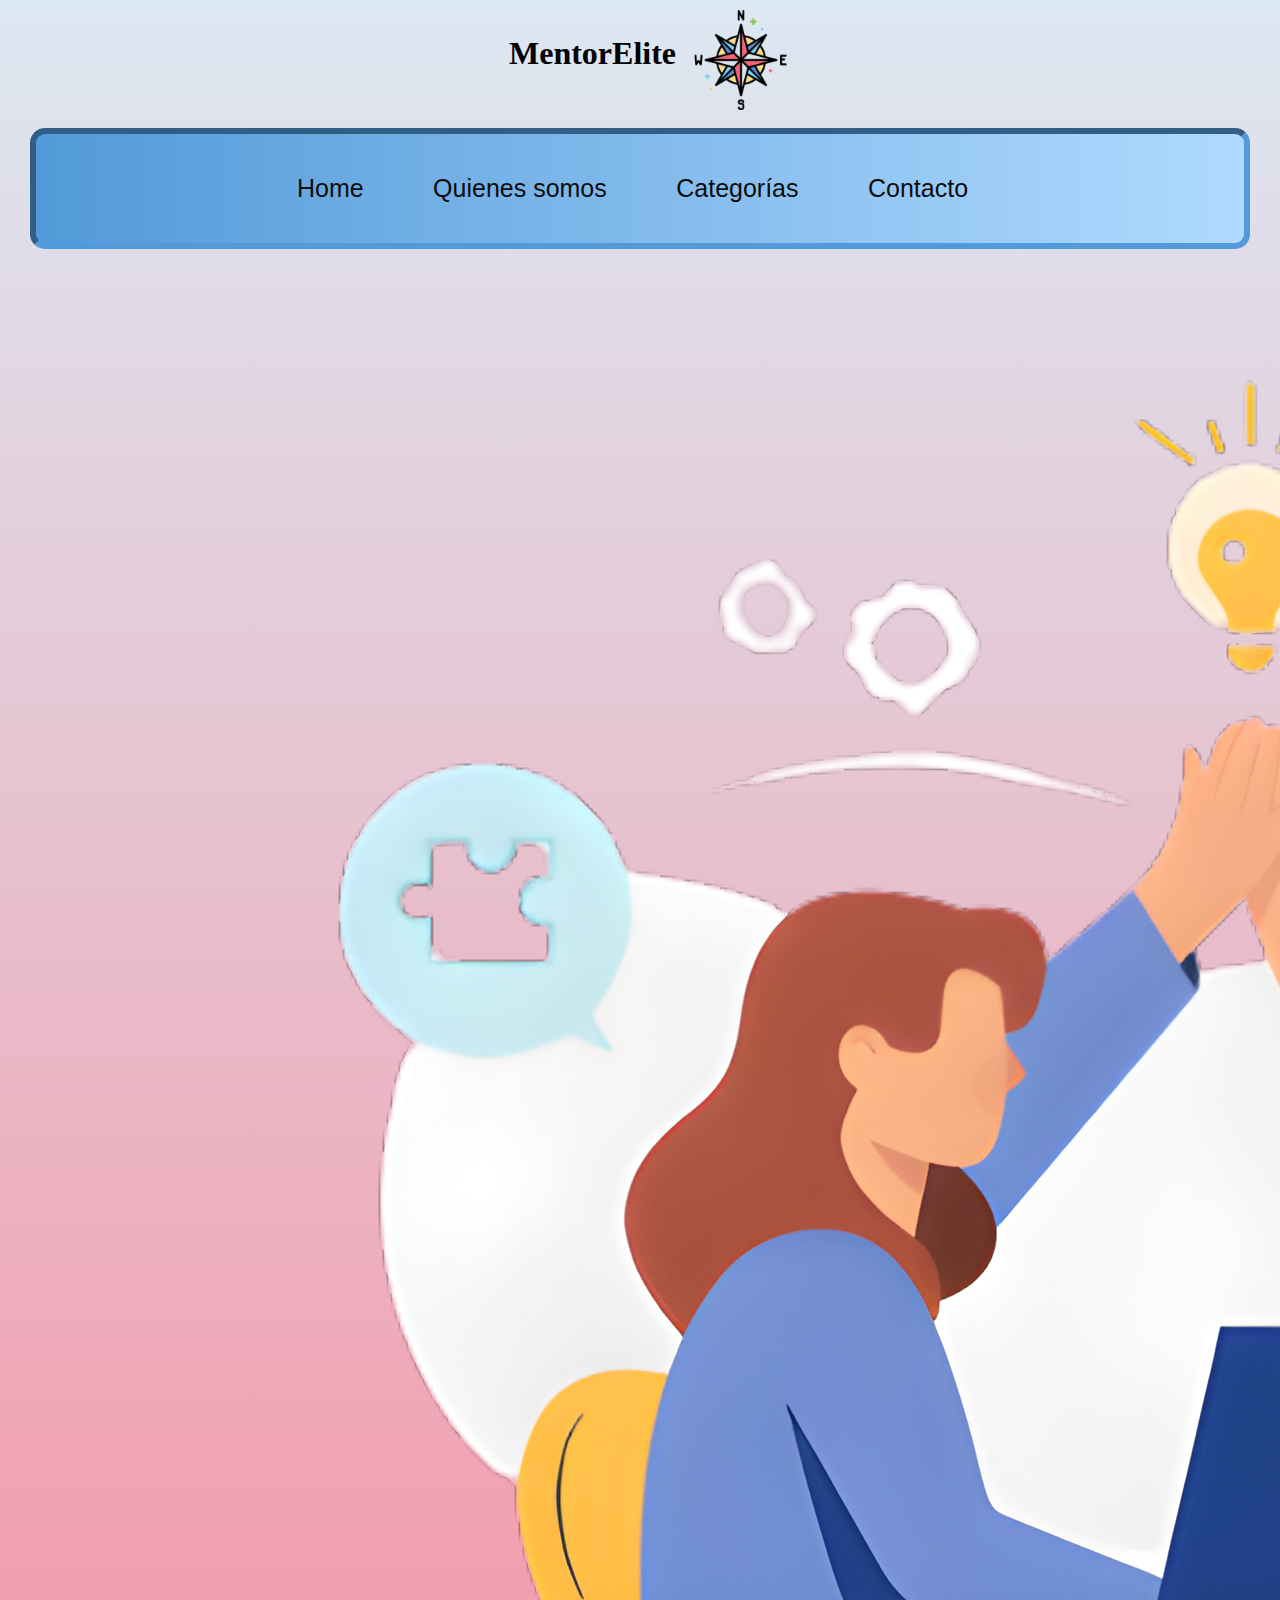
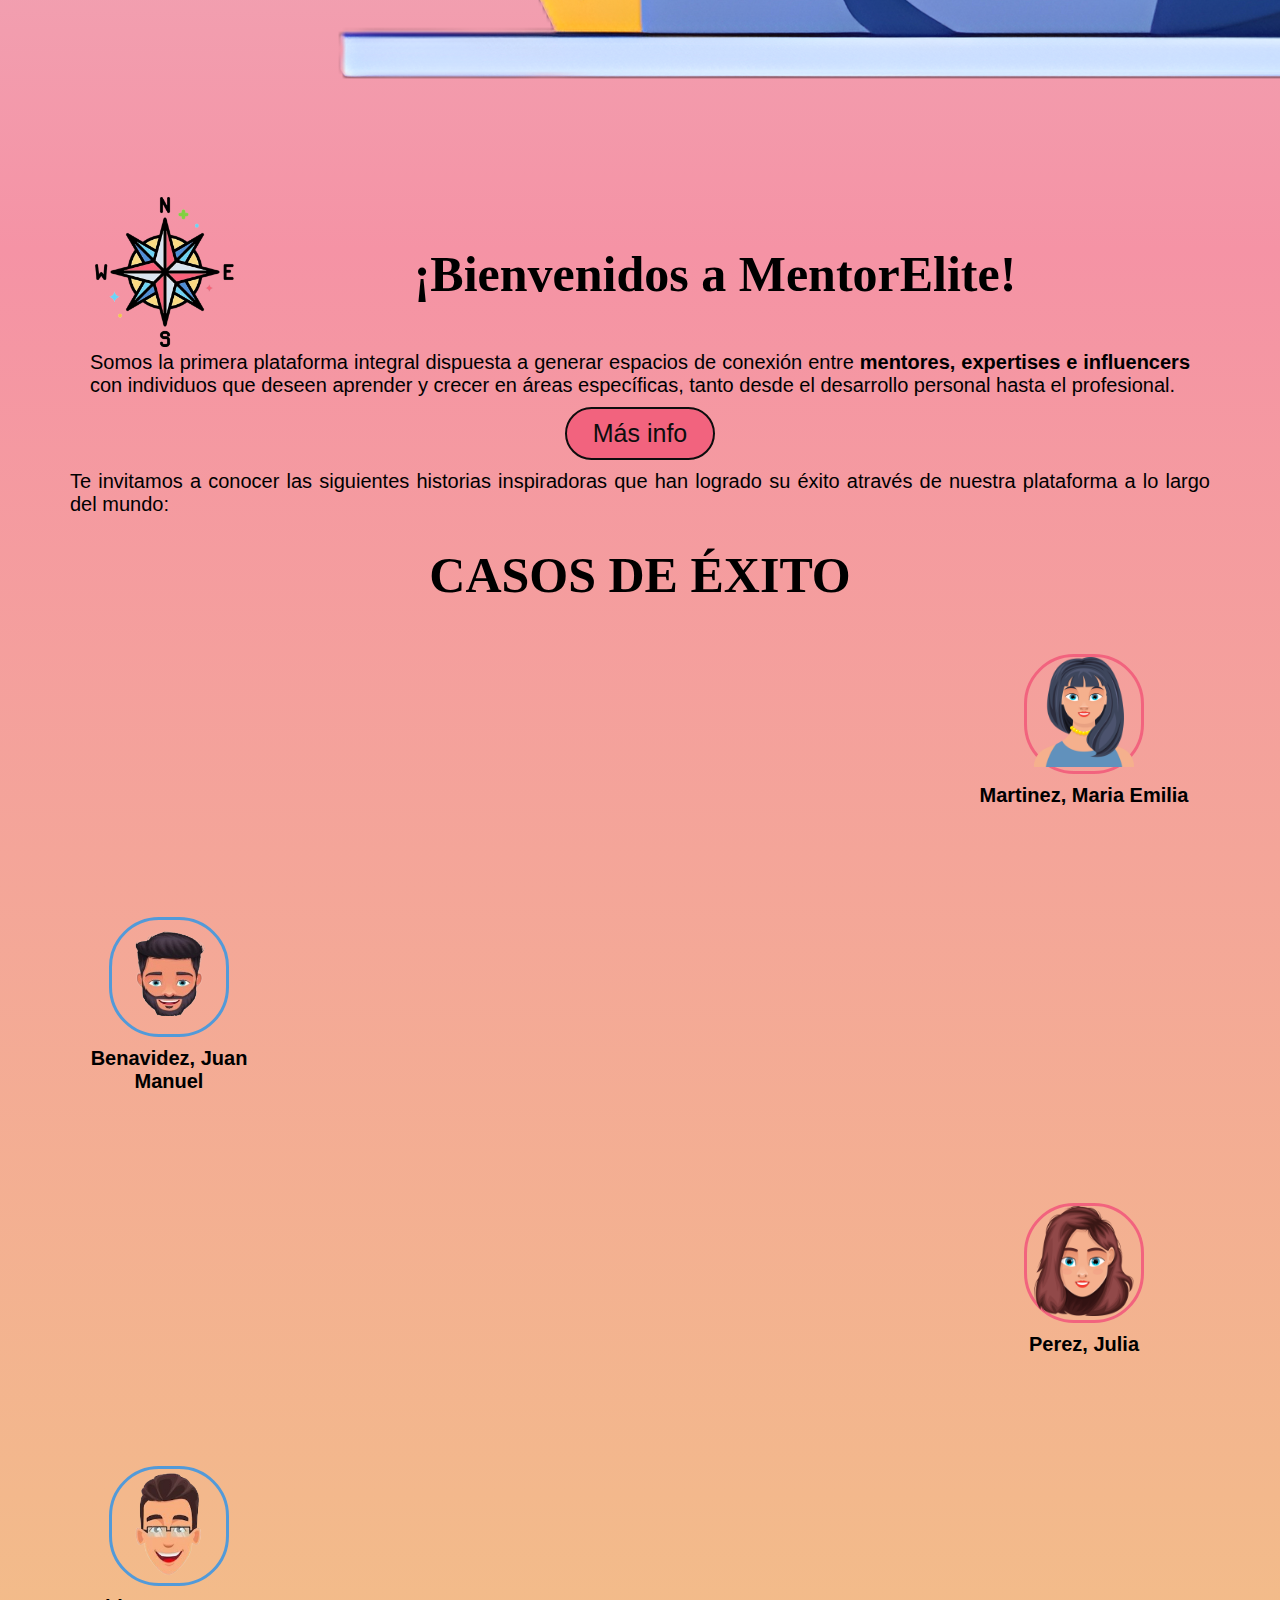
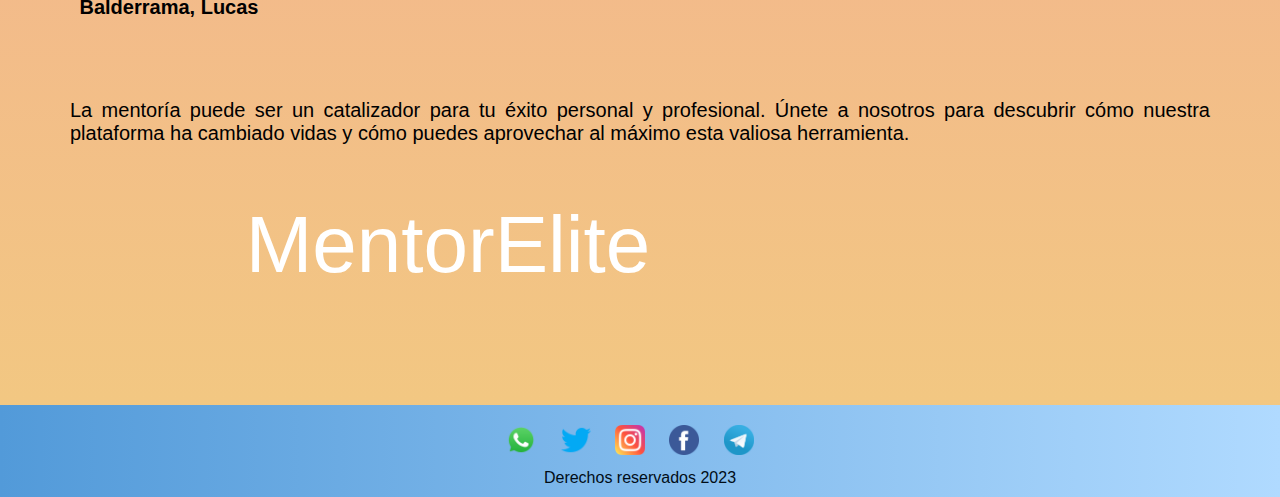
<file: index.html>
<!DOCTYPE html>
<html lang="en">
<head>
    <meta charset="UTF-8">
    <meta name="viewport" content="width=device-width, initial-scale=1.0">  
    <title>MentorElite</title>
    <link rel="shortcut icon" href="favicom/brujula.ico" type="image/x-icon">
    <link rel="stylesheet" href="./css/style.css">
    
</head>
<body>
<header>
    <div class="logo">
      <h1 class="Nombrepagina"> MentorElite </h1>
      <img src="./Imagenes/brujula.png" alt="Logo">
      </div>
      <br>

         <nav class="nav">
              <a class="navlink" href="./index.html">Home</a>
              <a class="navlink" href="./quienes_somos.html">Quienes somos</a>
              <a class="navlink" href="./categorias.html">Categorías</a>
              <a class="navlink" href="./contacto.html">Contacto</a>
          </nav> 
</header>
<main>
  <div class="imag-fijo">
    <img src="./Imagenes/carousel1.png"/>
</div>
  
    <section class="container-all"> 
    
        <div class="plogo">
           <img class="imglogo"  src="./Imagenes/brujula.png" alt="logo">
        </div>     
      
           <p class="explicacion1">¡Bienvenidos a MentorElite!</p>
           <p class="explicacion2">Somos la primera plataforma integral dispuesta a generar espacios de conexión entre <b>mentores, expertises e influencers</b> con individuos que deseen aprender y crecer en áreas específicas, tanto desde el desarrollo personal hasta el profesional.</p>
        
         <div class="pinf">
           <a class="masinfo" href="./quienes_somos.html">Más info</a>
         </div>      
    
    </section>   
        
    <div class="pextra">
      <p class="explicacion2">Te invitamos a conocer las siguientes historias inspiradoras que han logrado su éxito através de nuestra plataforma a lo largo del mundo:</p>
    </div>   

    <div class="contenedori">
    <p class="titulo">CASOS DE ÉXITO</p>
     <div class="caso">
        <div class="comentarioca1">
          <p class="texto">"La mentoría ha sido un faro de luz en mi camino profesional. Mi mentor me ha ayudado a trazar un plan claro ya mantenerme enfocado en mis objetivos. No puedo agradecer lo suficiente por su orientación constante."</p>
        </div>
        
         <div class="datos">
           <div class="pichica"> 
              <img class="foto"  src="./Imagenes/chica1.png" alt="chica1">     
           </div>  
           <div class="nombres">
                <p class="nombrecompleto">Martinez, Maria Emilia</p>
           </div>
          </div>
     </div>

     <div class="caso">
        <div class="datos-chicos">          
           <div class="pichico"> 
             <img class="foto" src="./Imagenes/chico1.png" alt="chico1">
           </div>
           <div class="nombres">
              <p class="nombrecompleto">Benavidez, Juan Manuel</p>
           </div>
        </div>
        <div class="comentarioco1">
           <p class="texto">"El servicio de mentoría aquí es una inversión en tu futuro. Te proporciona una guía personalizada para el crecimiento profesional y te ayuda a evitar errores costosos. Si estás buscando avanzar en tu carrera, esta es una excelente opción."</p>
        </div>
     </div>

     <div class="caso">
       <div class="comentarioca2">
         <p class="texto">"Quiero expresar mi más sincero agradecimiento a mi mentor por su inestimable apoyo a lo largo de esta mentoría. Su orientación y sabios consejos me han ayudado a superar obstáculos, adquirir habilidades y, sobre todo, crecer como individuo."</p>
       </div>      
       <div class="datos">
         <div class="pichica"> 
            <img class="foto"  src="./Imagenes/chica2.png" alt="chica2">     
         </div>  
         <div class="nombres">
              <p class="nombrecompleto">Perez, Julia</p>
         </div>
       </div>
     </div>

     <div class="caso">
      <div class="datos-chicos">
         <div class="pichico"> 
           <img class="foto" src="./Imagenes/chico2.png" alt="chico2">
         </div>
         <div class="nombres">
            <p class="nombrecompleto">Balderrama, Lucas</p>
         </div>
      </div>

      <div class="comentarioco2">
         <p class="texto">"La mentoría ha sido un viaje increíble y enriquecedor, y no puedo dejar de expresar mi profundo agradecimiento a mi mentor. A través de esta mentoría, he ganado confianza en mí mismo y he aprendido a enfrentar desafíos de manera efectiva."</p>
      </div>
   </div>
  </div>

  <div class="pextra">
  <p class="explicacion2">La mentoría puede ser un catalizador para tu éxito personal y profesional. Únete a nosotros para descubrir cómo nuestra plataforma ha cambiado vidas y cómo puedes aprovechar al máximo esta valiosa herramienta.</p>
  </div> 

  <section class="intro"> 
  <section class="words">
    <span>MentorElite</span>     
  </section>
  </section> 
</main>
<footer>
  <a class="icono" href="whatsapp.com"><img src="./Imagenes/whatsapp.png"></a>
  <a class="icono" href="twitter.com"><img src="./Imagenes/gorjeo.png"></a>
  <a class="icono" href="twitter.com"><img src="./Imagenes/instagram.png"></a>
  <a class="icono" href="twitter.com"><img src="./Imagenes/facebook.png"></a>
  <a class="icono" href="twitter.com"><img src="./Imagenes/telegram.png"></a>
  <p>Derechos reservados 2023</p>
</footer>
    <script src="./JS/validación.js"></script>
</body>
</html>
</file>
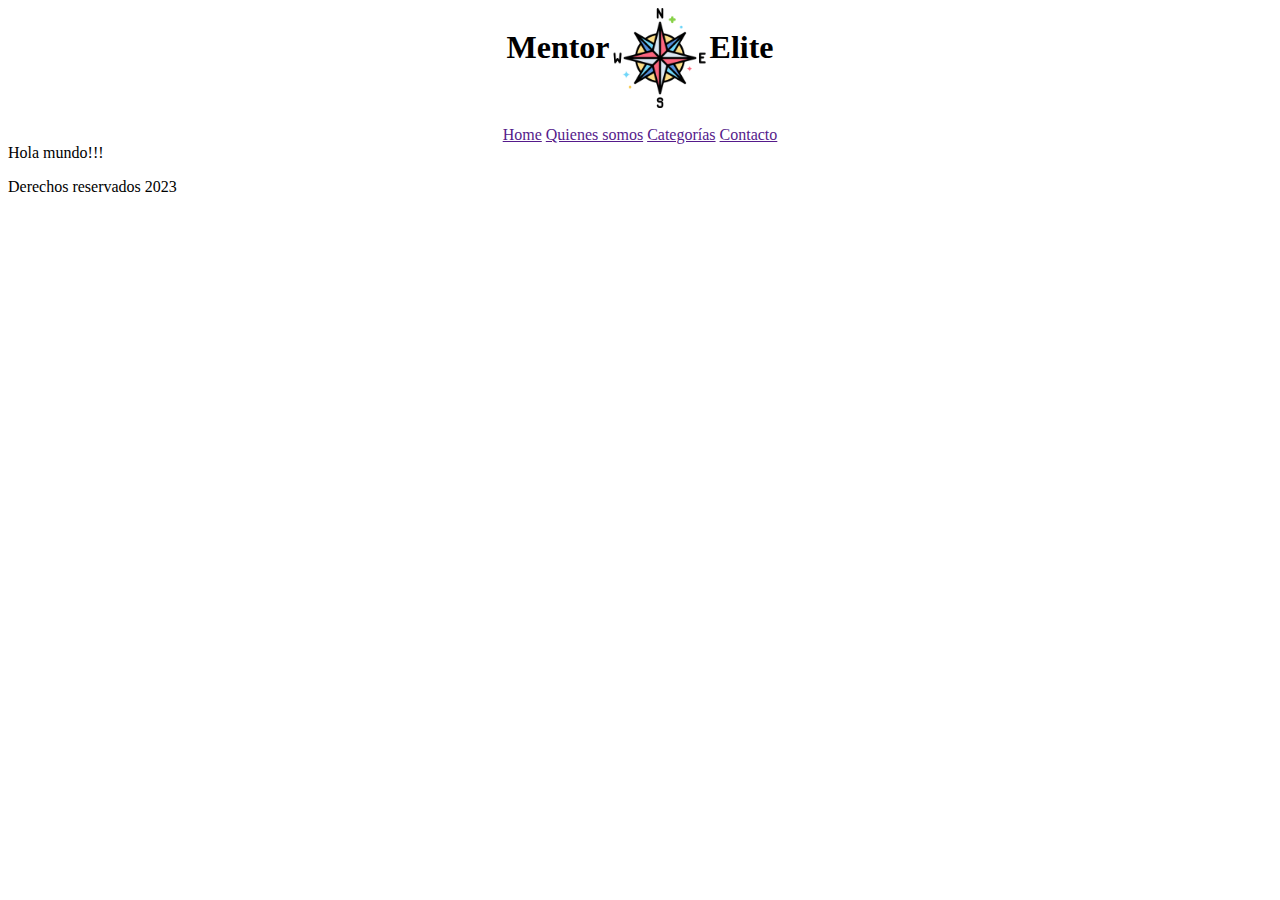
<file: Proyecto_Mentorias_Python-main/index.html>
<!DOCTYPE html>
<html lang="en">
<head>
    <meta charset="UTF-8">
    <meta name="viewport" content="width=device-width, initial-scale=1.0">
    <title>MentorElite</title>
    <link rel="shortcut icon" href="favicom/brujula.ico" type="image/x-icon">
    <link rel="stylesheet" href="./style.css">
</head>
<body>
    <header>
        <div class="contenedor">
            <h1 class="tinav">Mentor</h1>
            <img src="./Imagenes/brujula.png" alt="Logo" width="100" height="100">
            <h1>Elite</h1>
        </div>
        <br>
        <nav class="nav" align="center">
            <a class="navlink" href="">Home</a>
            <a class="navlink" href="">Quienes somos</a>
            <a class="navlink" href="">Categorías</a>
            <a class="navlink" href="">Contacto</a>
        </nav>
    </header>
    Hola mundo!!!
    <footer>
        <p>Derechos reservados 2023</p>
    </footer>
</body>
</html>
</file>
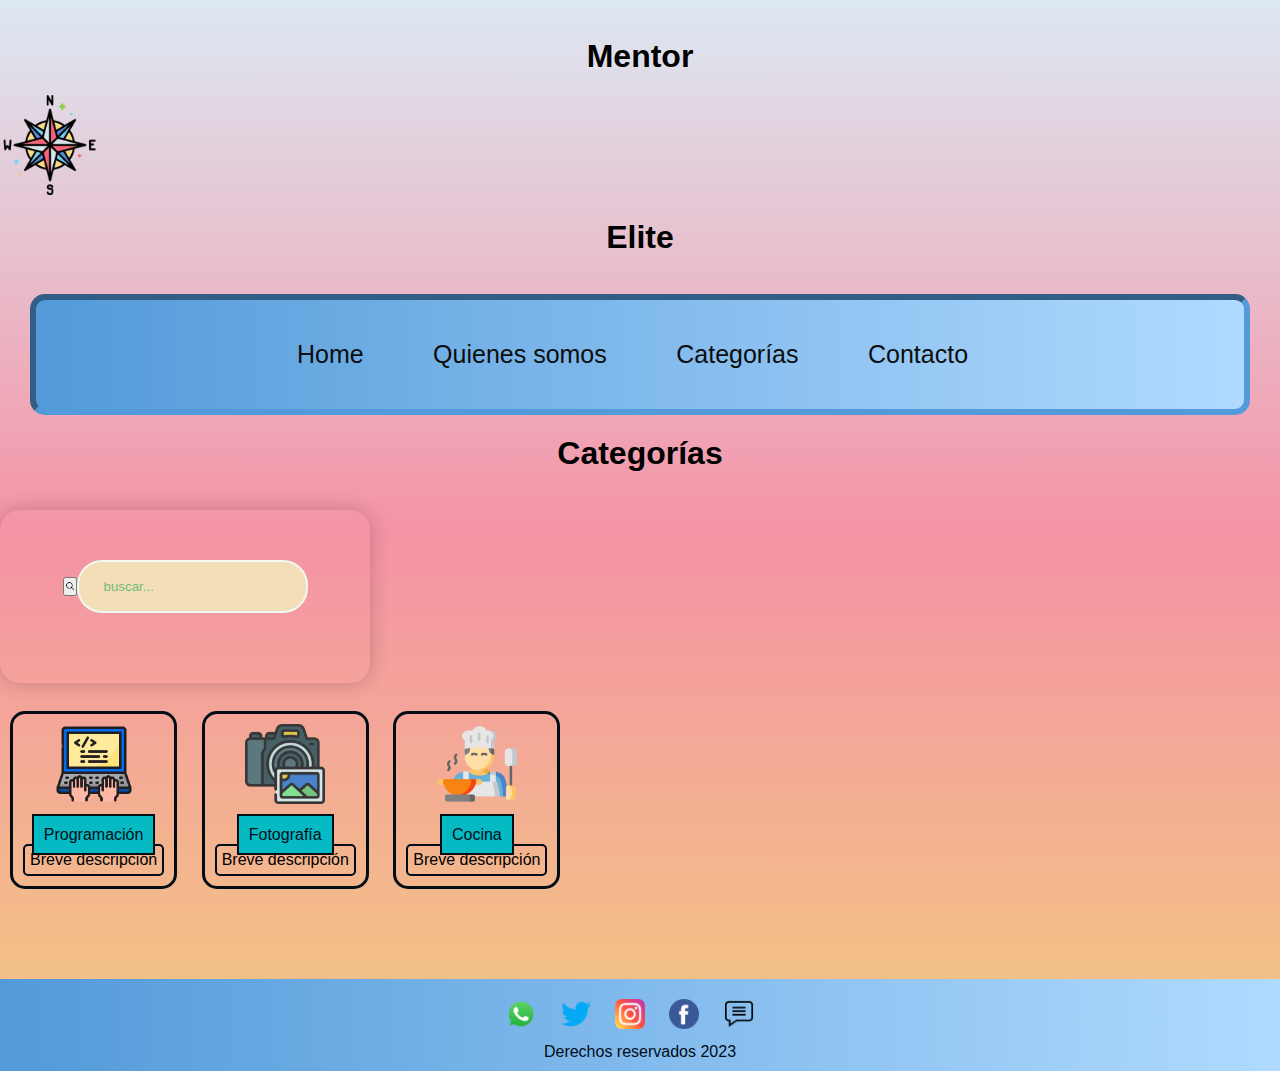
<file: categoria.html>
<!DOCTYPE html>
<html>
<head>
	<meta charset="utf-8">
	<meta name="viewport" content="width=device-width, initial-scale=1">
	<link rel="stylesheet" type="text/css" href="./css/style.css">
	<title>Categorías</title>
</head>
<body>
 <header>
        <div class="contenedor">
        	<br>
            <h1 class="tinav">Mentor</h1>
            <img src="./Imagenes/brujula.png" alt="Logo" width="100" height="100">
            <h1>Elite</h1>
        </div>
        <br>
        <nav class="nav" align="center">
            <a class="navlink" href="">Home</a>
            <a class="navlink" href="">Quienes somos</a>
            <a class="navlink" href="">Categorías</a>
            <a class="navlink" href="">Contacto</a>
        </nav>
    </header>
<h1 align="center">Categorías</h1>
<br>
<form align="center" method="get">
	<button type="submit"><img src="./Imagenes/lupa.png" alt="buscar" height="10"></button><input type="text" name="barra" placeholder="buscar..."> 
</form>
<br>
<main>
	<div class="categ">
		<img src="./Imagenes/programacion.png" alt="perfil1" height="80">
		<br><br>
		<a href="programación.html" class="tcat">Programación</a>
		<p class="desc">Breve descripción</p>
	</div>
	<div class="categ">
		<img src="Imagenes/fotografo.png" alt="perfil2" height="80">
		<br><br>
		<a href="fotografía.html" class="tcat">Fotografía</a>
		<p class="desc">Breve descripción</p>
	</div>
	<div class="categ">
		<img src="Imagenes/cocina.png" alt="perfil3" height="80">
		<br><br>
		<a href="cocina.html" class="tcat">Cocina</a>
		<p class="desc">Breve descripción</p>
	</div>
</main>
<footer>
		<a class="icono" href="whatsapp.com"><img src="./Imagenes/whatsapp.png" width="30"></a>
        <a class="icono" href="twitter.com"><img src="./Imagenes/gorjeo.png" width="30"></a>
        <a class="icono" href="twitter.com"><img src="./Imagenes/instagram.png" width="30"></a>
        <a class="icono" href="twitter.com"><img src="./Imagenes/facebook.png" width="30"></a>
        <a class="icono" href="twitter.com"><img src="./Imagenes/comentario.png" width="30"></a>
        <p>Derechos reservados 2023</p>
    </footer>
</body>
</html>
</file>
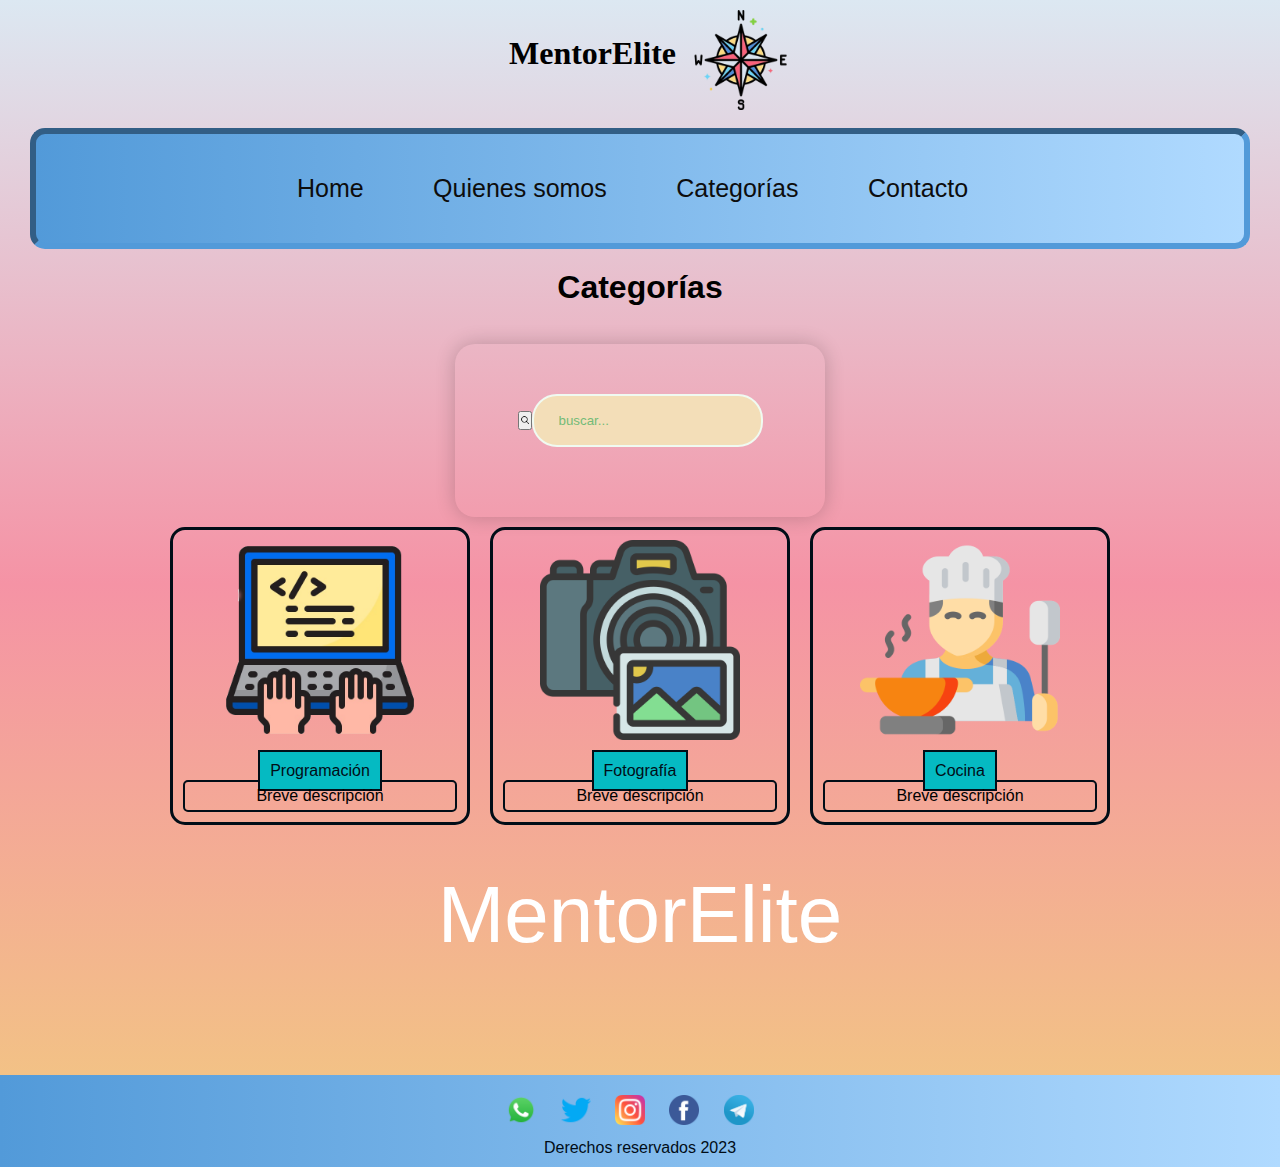
<file: categorias.html>
<!DOCTYPE html>
<html>
<head>
		<meta charset="UTF-8">
		<meta name="viewport" content="width=device-width, initial-scale=1.0">
		<title>MentorElite</title>
		<link href="https://cdn.jsdelivr.net/npm/bootstrap@5.3.2/dist/css/bootstrap.min.css" rel="stylesheet" integrity="sha384-T3c6CoIi6uLrA9TneNEoa7RxnatzjcDSCmG1MXxSR1GAsXEV/Dwwykc2MPK8M2HN" crossorigin="anonymous">
		<link rel="shortcut icon" href="favicom/brujula.ico" type="image/x-icon">
		<link rel="stylesheet" href="./css/style.css">
</head>
</head>
<body>
 <header>
	<div class="logo">
		<h1 class="Nombrepagina"> MentorElite </h1>
		<img src="./Imagenes/brujula.png" alt="Logo">
	  </div>
        <br>
        <nav class="nav">
            <a class="navlink" href="./index.html">Home</a>
            <a class="navlink" href="./programacion.html">Quienes somos</a>
            <a class="navlink" href="./categorias.html">Categorías</a>
            <a class="navlink" href="./contacto.html">Contacto</a>
        </nav>
    </header>
	<main>
		<h1 >Categorías</h1>
<br>
<div class="buscador">
	<form align="center" method="get">
		<button type="submit"><img src="./Imagenes/lupa.png" alt="buscar" height="10"></button><input type="text" name="barra" placeholder="buscar..."> 
	</form>
</div>

<section class="categorias"> 

	<div class="categ">
		<img class='imgcat' src="./Imagenes/programacion.png" alt="perfil1" height="80">
		<br><br>
		<a href="programacion.html" class="tcat">Programación</a>
		<p class="desc">Breve descripción</p>
	</div>
	<div class="categ">
		<img class='imgcat' src="Imagenes/fotografo.png" alt="perfil2" height="80">
		<br><br>
		<a href="fotografia.html" class="tcat">Fotografía</a>
		<p class="desc">Breve descripción</p>
	</div>
	<div class="categ">
		<img class='imgcat' src="Imagenes/cocina.png" alt="perfil3" height="80">
		<br><br>
		<a href="cocina.html" class="tcat">Cocina</a>
		<p class="desc">Breve descripción</p>
	</div>
	<section class="intro"> 
		<section class="words">
		  <span>MentorElite</span>     
		</section>
	  </section>
</section>
	</main> 	

<footer>
	<a class="icono" href="whatsapp.com"><img src="./Imagenes/whatsapp.png"></a>
	<a class="icono" href="twitter.com"><img src="./Imagenes/gorjeo.png"></a>
	<a class="icono" href="twitter.com"><img src="./Imagenes/instagram.png"></a>
	<a class="icono" href="twitter.com"><img src="./Imagenes/facebook.png"></a>
	<a class="icono" href="twitter.com"><img src="./Imagenes/telegram.png"></a>
	<p>Derechos reservados 2023</p>
</footer>
	<script src="https://cdn.jsdelivr.net/npm/bootstrap@5.3.2/dist/js/bootstrap.bundle.min.js" integrity="sha384-C6RzsynM9kWDrMNeT87bh95OGNyZPhcTNXj1NW7RuBCsyN/o0jlpcV8Qyq46cDfL" crossorigin="anonymous"></script>  
</body>
</html>
</file>
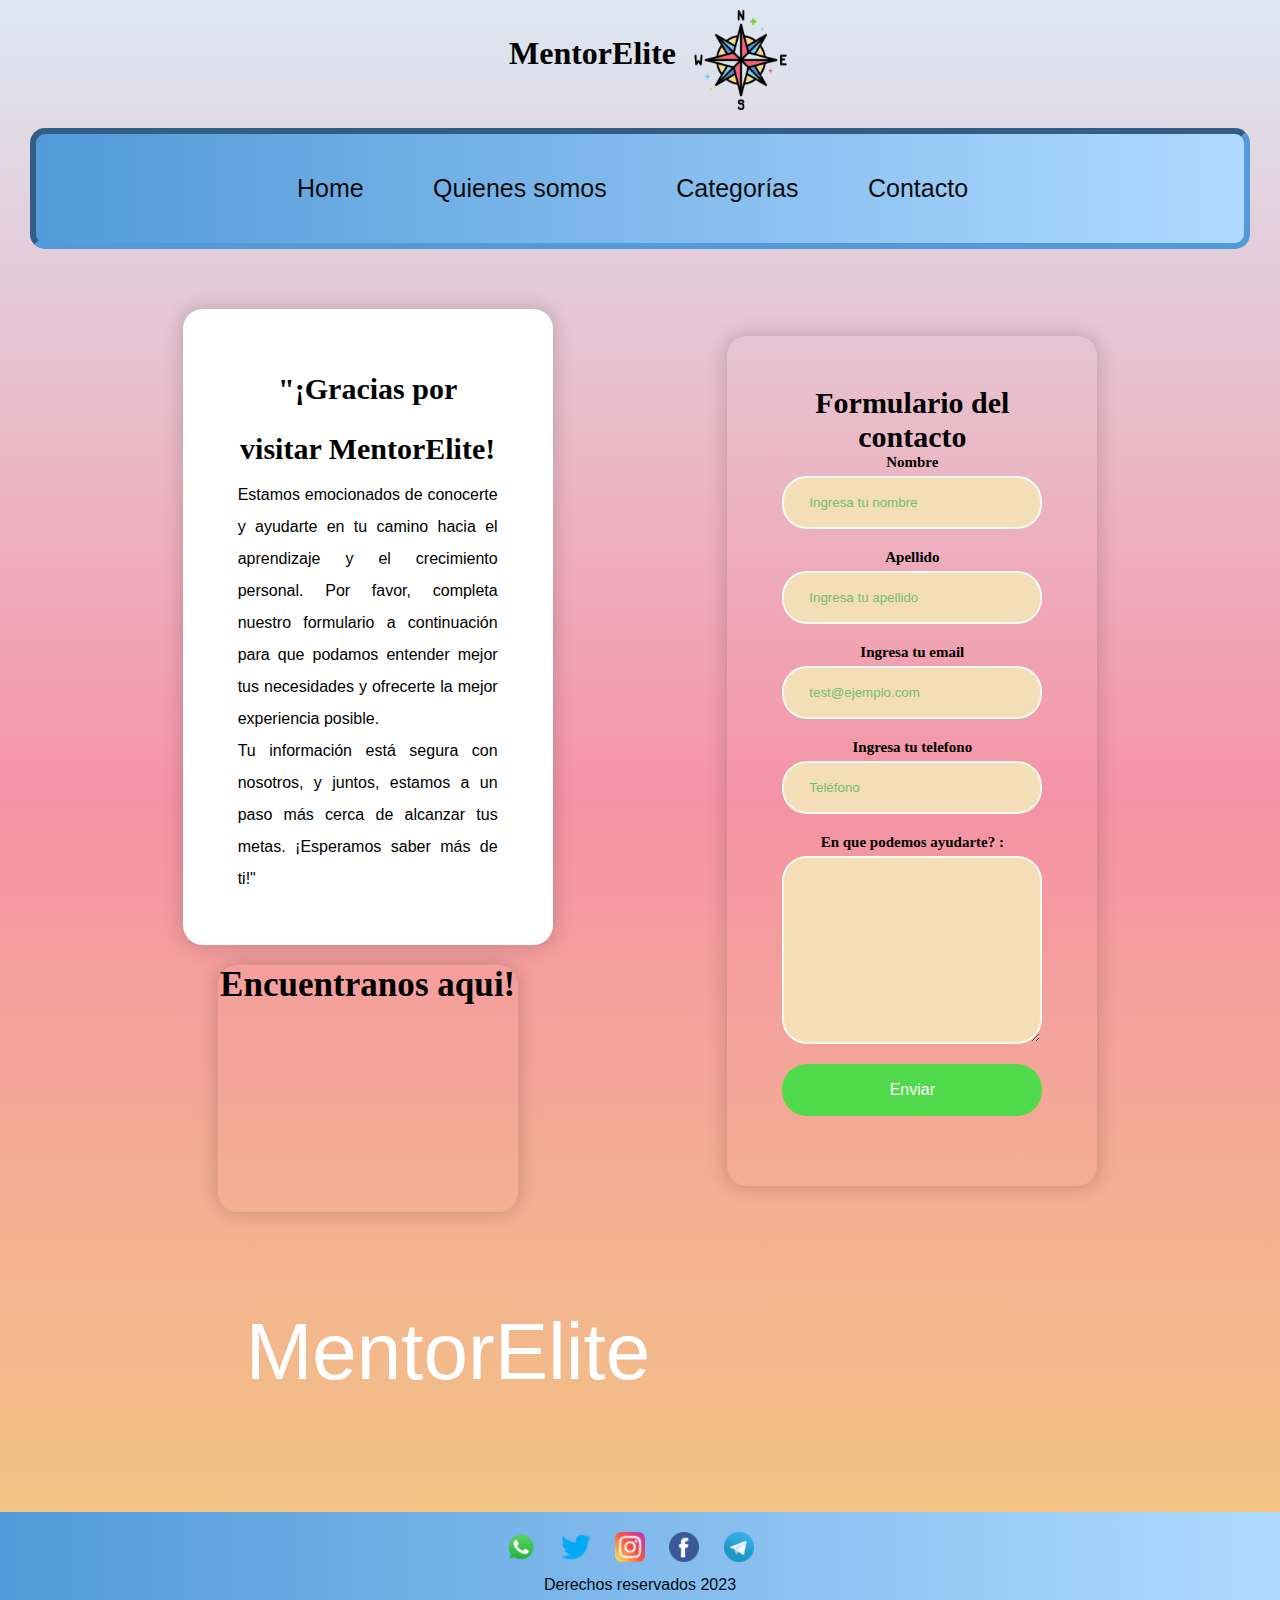
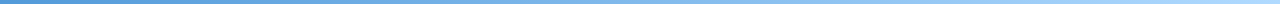
<file: contacto.html>
<!DOCTYPE html>
<html lang="en">
<head>
    <meta charset="UTF-8">
    <meta name="viewport" content="width=device-width, initial-scale=1.0">
    <link href="https://cdn.jsdelivr.net/npm/bootstrap@5.3.2/dist/css/bootstrap.min.css" rel="stylesheet" integrity="sha384-T3c6CoIi6uLrA9TneNEoa7RxnatzjcDSCmG1MXxSR1GAsXEV/Dwwykc2MPK8M2HN" crossorigin="anonymous">
    <title>MentorElite</title>    
    <link rel="shortcut icon" href="favicom/brujula.ico" type="image/x-icon">
    <link rel="stylesheet" href="./css/style.css">
</head>
<body> 
<header>
        <div class="logo">
          <h1 class="Nombrepagina"> MentorElite </h1>
          <img src="./Imagenes/brujula.png" alt="Logo">
          </div>
          <br>
              <nav class="nav">
                  <a class="navlink" href="./index.html">Home</a>
                  <a class="navlink" href="./quienes_somos.html">Quienes somos</a>
                  <a class="navlink" href="./categorias.html">Categorías</a>
                  <a class="navlink" href="./contacto.html">Contacto</a>
              </nav>
</header>

<main> 
  
    <div class="text-container">
      <div class="contenedor-mapa">
      <div class="texto-formulario">      
        <p class="tg">"¡Gracias por visitar MentorElite! </p>
        <p> Estamos emocionados de conocerte y 
            ayudarte en tu camino hacia el aprendizaje y 
            el crecimiento personal. Por favor, 
            completa nuestro formulario a continuación 
            para que podamos entender mejor tus necesidades 
            y ofrecerte la mejor experiencia posible. </p>
         <p>Tu información está segura con nosotros, 
            y juntos, estamos a un paso más cerca de alcanzar tus metas.
            ¡Esperamos saber más de ti!"
         </p>
      </div>

      <section class="mapa">
        
        <h3>Encuentranos aqui!</h3>
        <iframe src="https://www.google.com/maps/embed?pb=!1m18!1m12!1m3!1d3284.7648050212497!2d-58.3957509255373!3d-34.58481725649809!2m3!1f0!2f0!3f0!3m2!1i1024!2i768!4f13.1!3m3!1m2!1s0x95bccaa1eb4e7ad1%3A0x8bcb7db37f6f9421!2sPlaza%20Francia!5e0!3m2!1ses-419!2sar!4v1697330553972!5m2!1ses-419!2sar" width="600" height="450" style="border:0;" allowfullscreen="" loading="lazy" referrerpolicy="no-referrer-when-downgrade"></iframe>
      </section> 
      </div>
      <div>
        <form id="miFormulario" onsubmit="return validarFormulario()">
          <p>Formulario del contacto</p>

          <div class="grupo-input">           
          
            <label for="nombre">Nombre</label>
            <input type="text" id="nombre" name="nombre" placeholder="Ingresa tu nombre">
               
            <label for="apellido">Apellido</label>
            <input type="text" id="apellido" name="apellido" placeholder="Ingresa tu apellido">
          
            <label for="email">Ingresa tu email</label>
            <input type="email" id="email" name="email" placeholder="test@ejemplo.com">
                   
            <label for="tel">Ingresa tu telefono</label>
            <input type="tel" id="tel"  name="tel" placeholder="Teléfono">

            <label for="mensaje">En que podemos ayudarte? : </label>
            <textarea name="mensaje" id="mensaje" cols="30" rows="10"></textarea>
          
            <input class="btn-form" type="submit" value="Enviar">            
       
          </div>
        </form>
      </div>
    
    </div>
</section>  

<section class="intro"> 
  <section class="words">
        <span>MentorElite</span>     
  </section>
</section>   

</main>   
<footer>
        <a class="icono" href="whatsapp.com"><img src="./Imagenes/whatsapp.png"></a>
        <a class="icono" href="twitter.com"><img src="./Imagenes/gorjeo.png"></a>
        <a class="icono" href="twitter.com"><img src="./Imagenes/instagram.png"></a>
        <a class="icono" href="twitter.com"><img src="./Imagenes/facebook.png"></a>
        <a class="icono" href="twitter.com"><img src="./Imagenes/telegram.png"></a>
        <p>Derechos reservados 2023</p>
</footer>
    <script src="https://cdn.jsdelivr.net/npm/bootstrap@5.3.2/dist/js/bootstrap.bundle.min.js" integrity="sha384-C6RzsynM9kWDrMNeT87bh95OGNyZPhcTNXj1NW7RuBCsyN/o0jlpcV8Qyq46cDfL" crossorigin="anonymous"></script>  
    <script src="./JS/validación.js"></script>
</body>
</html>
</file>
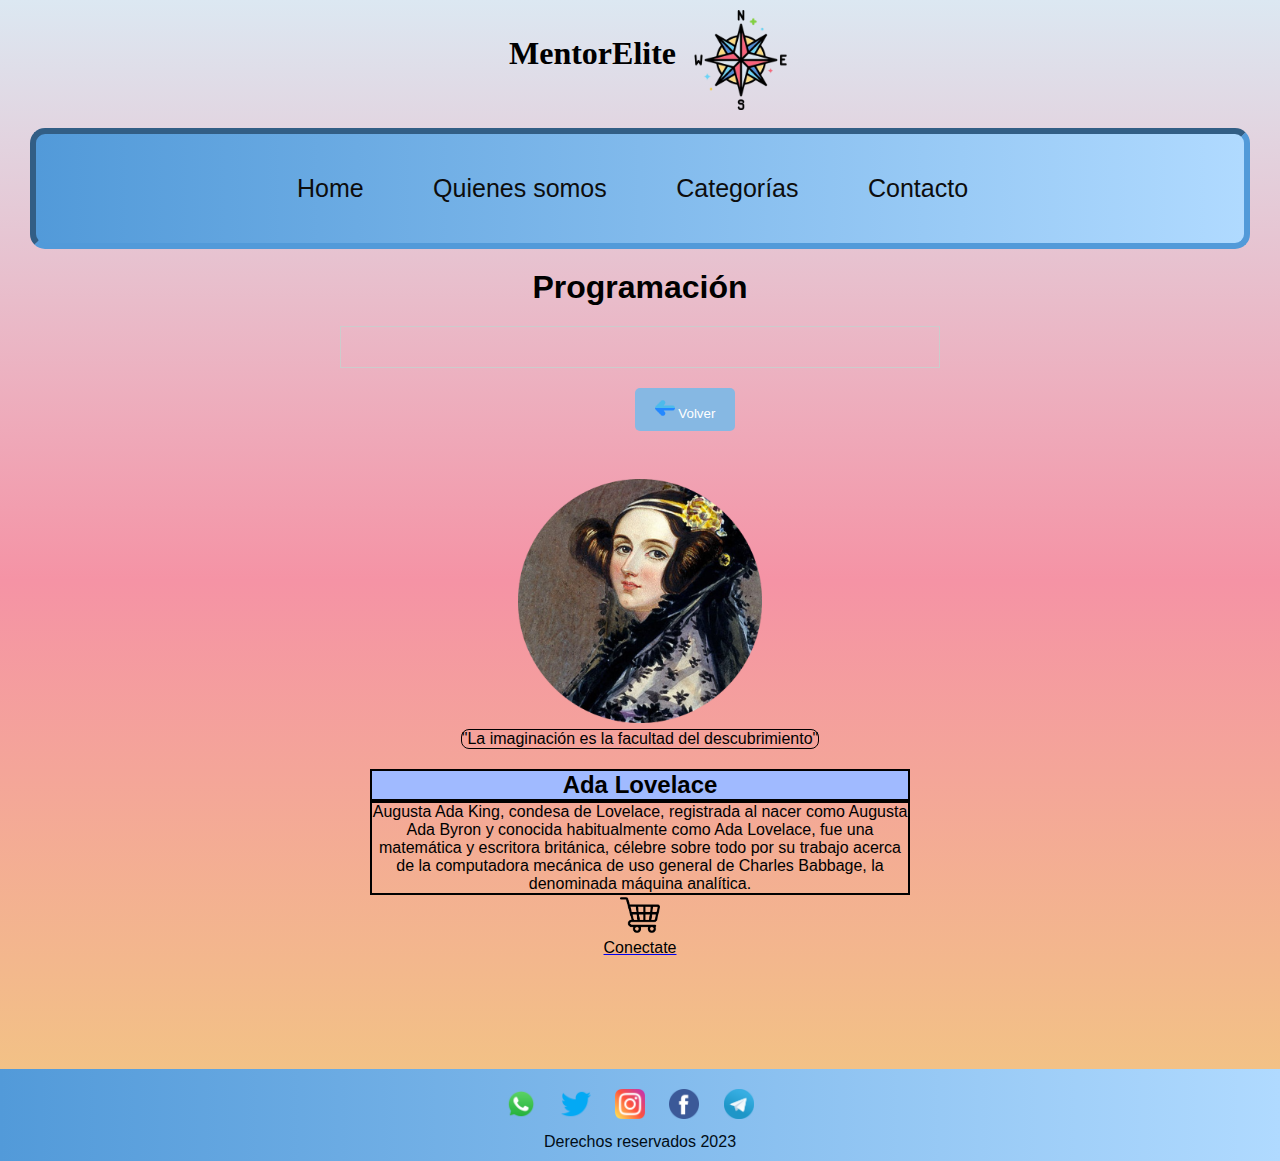
<file: perfilada.html>
<!DOCTYPE html>
<html>
<head>
	<meta charset="utf-8">
	<meta name="viewport" content="width=device-width, initial-scale=1">
	<link href="https://cdn.jsdelivr.net/npm/bootstrap@5.3.2/dist/css/bootstrap.min.css" rel="stylesheet" integrity="sha384-T3c6CoIi6uLrA9TneNEoa7RxnatzjcDSCmG1MXxSR1GAsXEV/Dwwykc2MPK8M2HN" crossorigin="anonymous">
	<link rel="shortcut icon" href="favicom/brujula.ico" type="image/x-icon">
	<link rel="stylesheet" href="./css/style.css">
	<title>Ada Lovelace</title>
</head>
<body>
 <header>
	<div class="logo">
		<h1 class="Nombrepagina"> MentorElite </h1>
		<img src="./Imagenes/brujula.png" alt="Logo">
	  </div>
        <br>
        <nav class="nav">
            <a class="navlink" href="./index.html">Home</a>
            <a class="navlink" href="./quienessomos.html">Quienes somos</a>
            <a class="navlink" href="./categorias.html">Categorías</a>
            <a class="navlink" href="./contacto.html">Contacto</a>
        </nav>
 </header>
   
 <main >
    <h1>Programación</h1>

	<section class="ana_descripcion"></section>
	<section class="perfiles">
		<div class="volver">
			<a href="./programacion.html">
			  <button class="boton-volver">
				<img src="./Imagenes/atras.png" height="20" alt="volver"> Volver
			  </button>
			</a>
		  </div>	
		<br>		
			<div class="pizq">
				<img src="./Imagenes/Ada-fotor.png" height="250" class="fpf">
				<p>"La imaginación es la facultad del descubrimiento"</p>
			</div>
			<div class="pder">
				<h2>Ada Lovelace</h2>
				<p>Augusta Ada King, condesa de Lovelace, registrada al nacer como Augusta Ada Byron y conocida habitualmente como Ada Lovelace, fue una matemática y escritora británica, célebre sobre todo por su trabajo acerca de la computadora mecánica de uso general de Charles Babbage, la denominada máquina analítica.</p>
				<div class="conectate"> <a href="contactocon.html">
				<img src="./Imagenes/carrito-de-compras.png" alt="carrito" height="40" width="40">
				<p>Conectate</p></a>
				</div>
			</div>
		</section>
	
	</section>	
	
</main>
<footer>
		<a class="icono" href="whatsapp.com"><img src="./Imagenes/whatsapp.png" width="30"></a>
        <a class="icono" href="twitter.com"><img src="./Imagenes/gorjeo.png" width="30"></a>
        <a class="icono" href="twitter.com"><img src="./Imagenes/instagram.png" width="30"></a>
        <a class="icono" href="twitter.com"><img src="./Imagenes/facebook.png" width="30"></a>
        <a class="icono" href="twitter.com"><img src="./Imagenes/telegram.png" width="30"></a>
        <p>Derechos reservados 2023</p>
    </footer>
	<script src="https://cdn.jsdelivr.net/npm/bootstrap@5.3.2/dist/js/bootstrap.bundle.min.js" integrity="sha384-C6RzsynM9kWDrMNeT87bh95OGNyZPhcTNXj1NW7RuBCsyN/o0jlpcV8Qyq46cDfL" crossorigin="anonymous"></script>
</body>
</html>
</file>
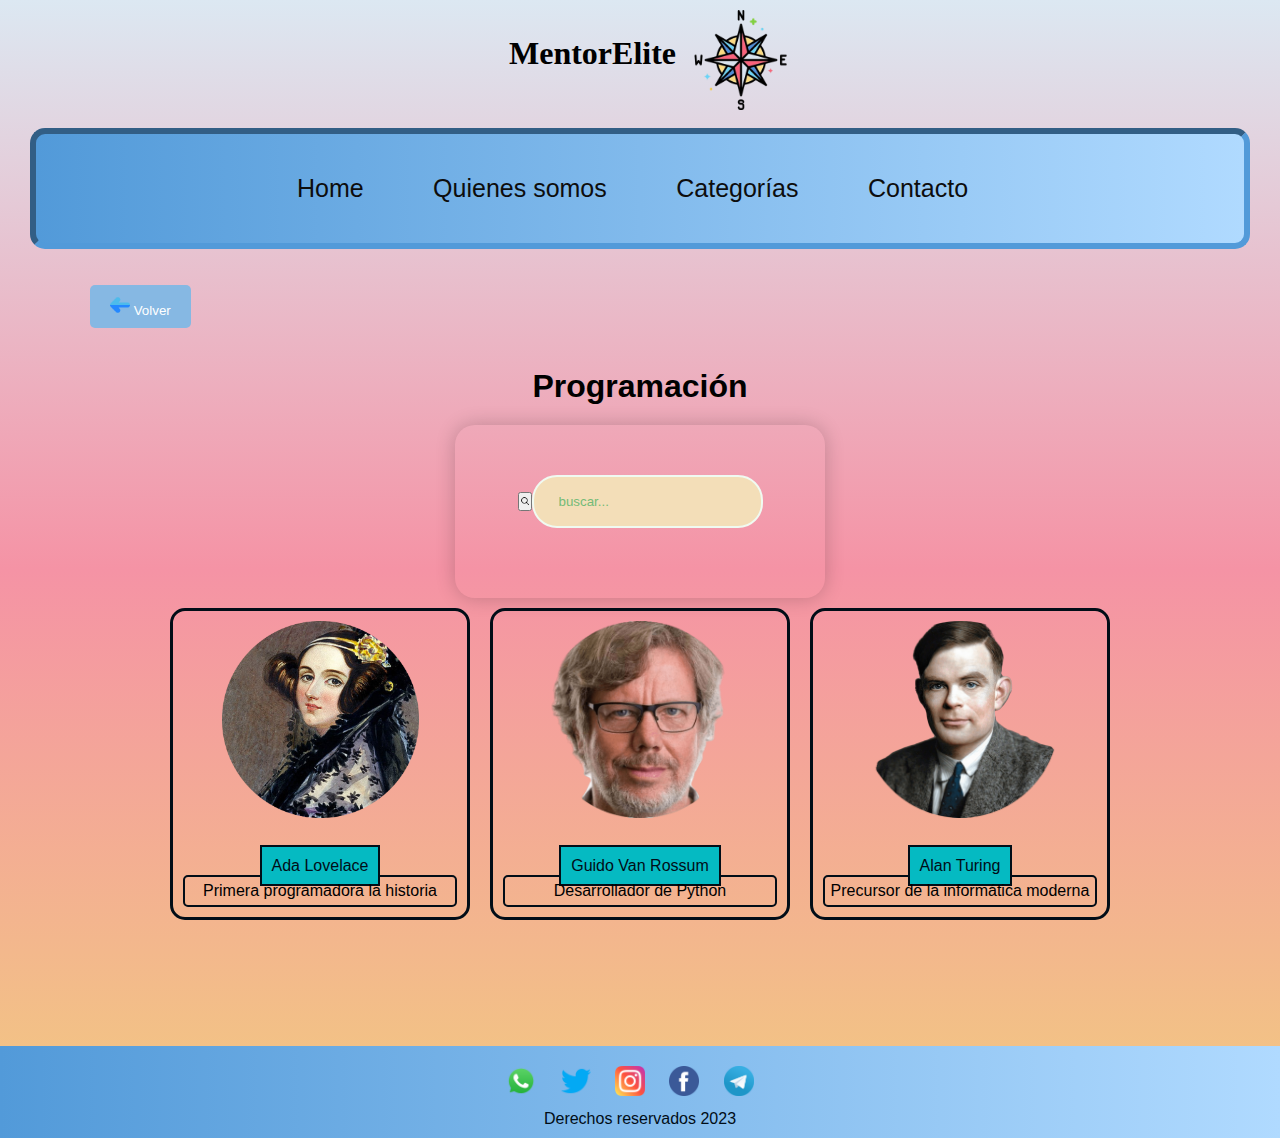
<file: programacion.html>
<!DOCTYPE html>
<html>
<head>
	<meta charset="utf-8">
	<meta name="viewport" content="width=device-width, initial-scale=1">
	<link href="https://cdn.jsdelivr.net/npm/bootstrap@5.3.2/dist/css/bootstrap.min.css" rel="stylesheet" integrity="sha384-T3c6CoIi6uLrA9TneNEoa7RxnatzjcDSCmG1MXxSR1GAsXEV/Dwwykc2MPK8M2HN" crossorigin="anonymous">
	<link rel="shortcut icon" href="favicom/brujula.ico" type="image/x-icon">
	<link rel="stylesheet" href="./css/style.css">
	<title>Programación</title>
</head>
<body>
<header>
	<div class="logo">
		<h1 class="Nombrepagina"> MentorElite </h1>
		<img src="./Imagenes/brujula.png" alt="Logo">
	  </div>
        <br>
        <nav class="nav">
            <a class="navlink" href="./index.html">Home</a>
            <a class="navlink" href="./quienes_somos.html">Quienes somos</a>
            <a class="navlink" href="./categorias.html">Categorías</a>
            <a class="navlink" href="./contacto.html">Contacto</a>
        </nav>
</header>
<br><br>
<main>
<div class="volver">
	<a href="./categorias.html">
	  <button class="boton-volver">
		<img src="./Imagenes/atras.png" height="20" alt="volver"> Volver
	  </button>
	</a>
  </div>
  
<h1 >Programación</h1>

<div class="buscador">
<form align="center" method="get" >
	<button type="submit"><img src="./Imagenes/lupa.png" alt="buscar" height="10"></button><input type="text" name="barra" placeholder="buscar..."> 
</form>
</div>
	<section class="programacion">
    <div class="categ">
      <img src="./Imagenes/Ada-fotor.png" alt="Ada" height="200" class="ct">
      <br><br>
      <a href="perfilada.html" class="tcat">Ada Lovelace</a>
      <p class="desc">Primera programadora la historia</p>
    </div>
    <div class="categ">
      <img src="Imagenes/van-fotor.png" alt="Van" height="200" class="ct">
      <br><br>
      <a href="perfilvan.html" class="tcat">Guido Van Rossum</a>
      <p class="desc">Desarrollador de Python</p>
    </div>
    <div class="categ">
      <img src="Imagenes/alan-fotor.png" alt="Alan" height="200" class="ct">
      <br><br>
      <a href="perfilalan.html" class="tcat">Alan Turing</a>
      <p class="desc">Precursor de la informática moderna</p>
    </div>
	</section>
  </main>

<br><br>
<footer>
		<a class="icono" href="whatsapp.com"><img src="./Imagenes/whatsapp.png" width="30"></a>
        <a class="icono" href="twitter.com"><img src="./Imagenes/gorjeo.png" width="30"></a>
        <a class="icono" href="twitter.com"><img src="./Imagenes/instagram.png" width="30"></a>
        <a class="icono" href="twitter.com"><img src="./Imagenes/facebook.png" width="30"></a>
        <a class="icono" href="twitter.com"><img src="./Imagenes/telegram.png" width="30"></a>
        <p>Derechos reservados 2023</p>
    </footer>
<script src="https://cdn.jsdelivr.net/npm/bootstrap@5.3.2/dist/js/bootstrap.bundle.min.js" integrity="sha384-C6RzsynM9kWDrMNeT87bh95OGNyZPhcTNXj1NW7RuBCsyN/o0jlpcV8Qyq46cDfL" crossorigin="anonymous"></script>
</body>
</html>
</file>
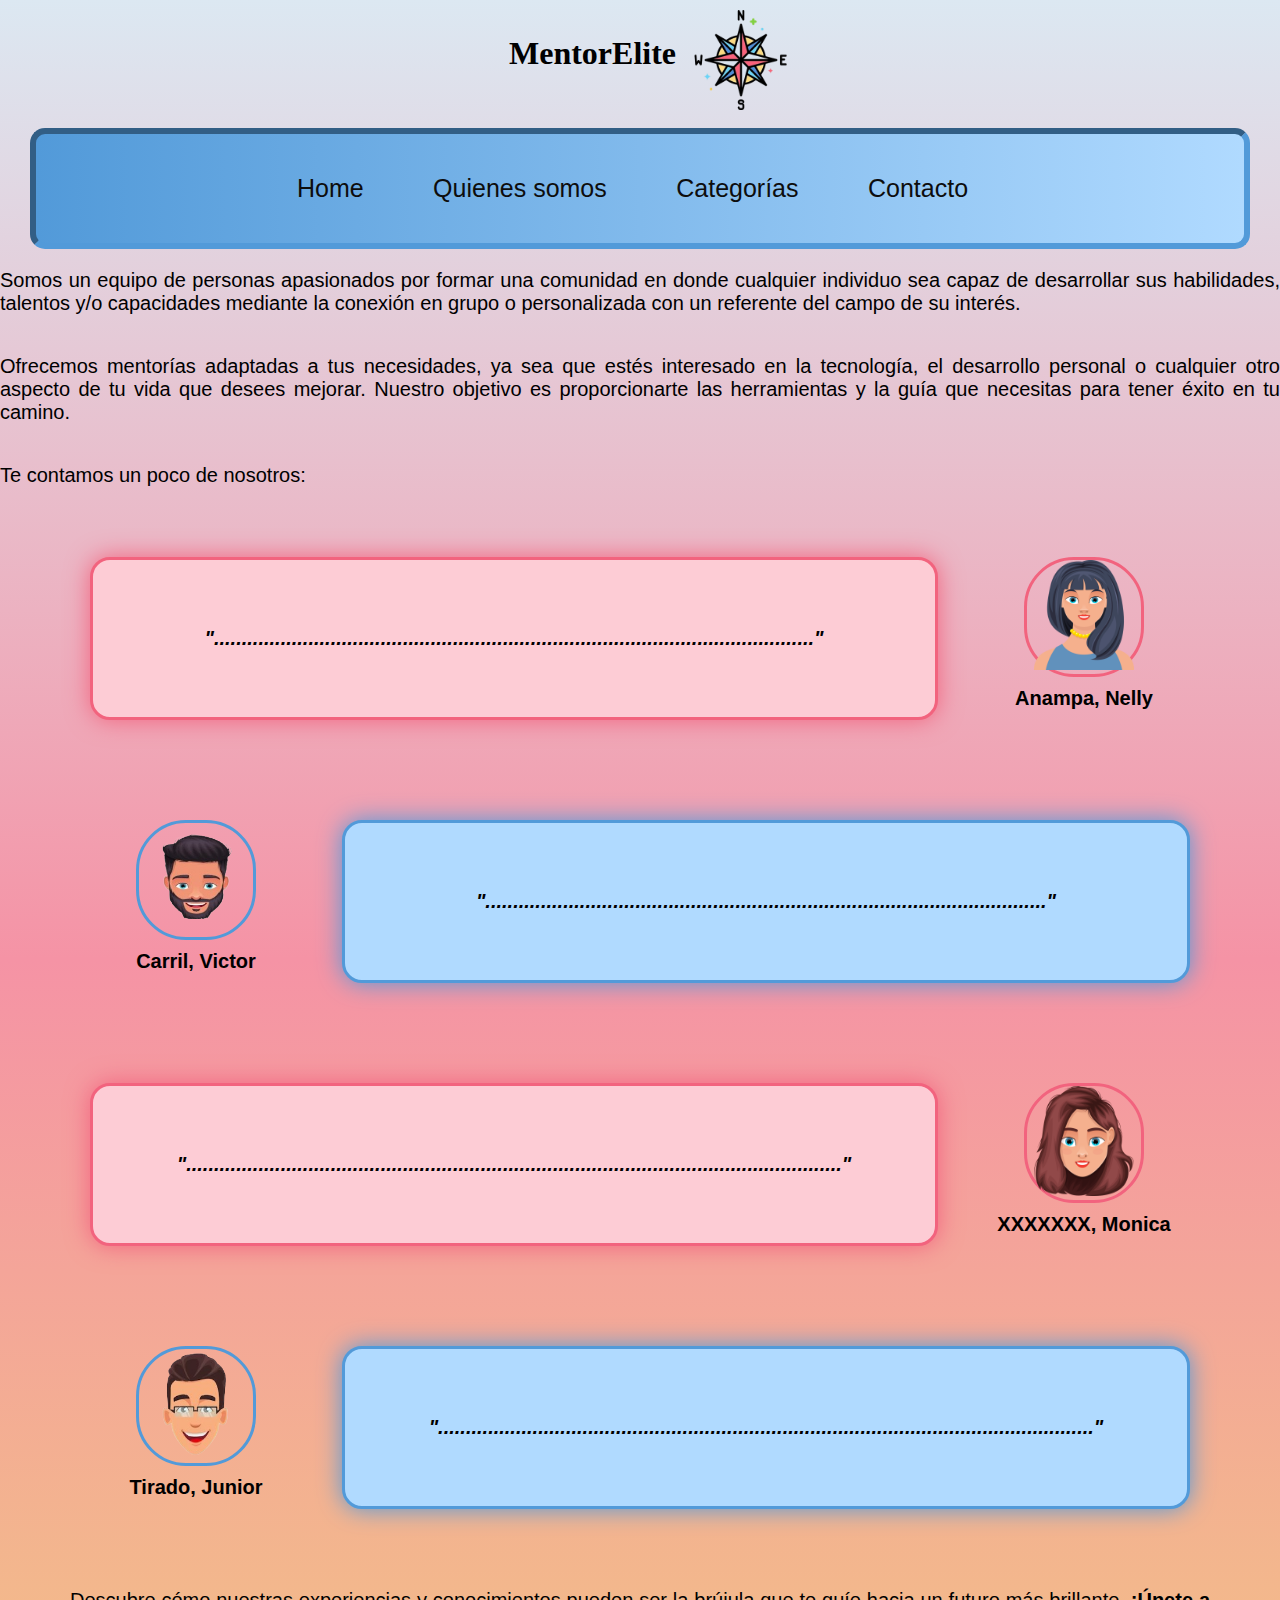
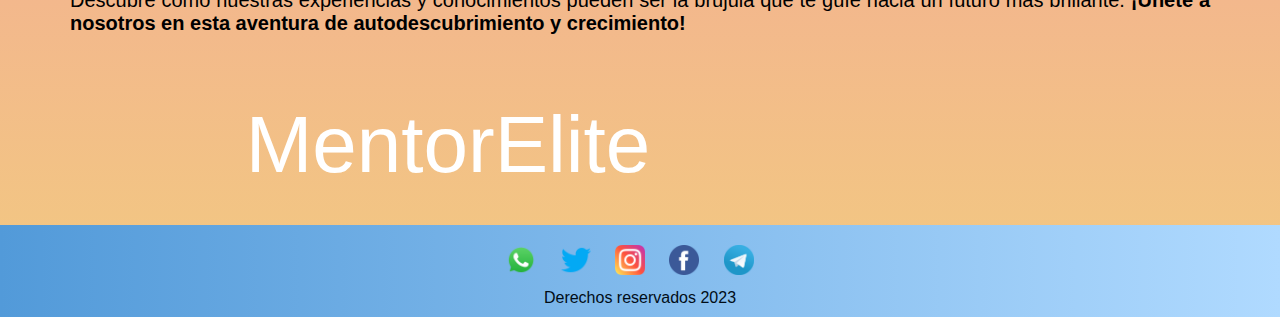
<file: quienes_somos.html>
<!DOCTYPE html>
<html lang="en">
<head>
    <meta charset="UTF-8">
    <meta name="viewport" content="width=device-width, initial-scale=1.0">  
    <link href="https://cdn.jsdelivr.net/npm/bootstrap@5.3.2/dist/css/bootstrap.min.css" rel="stylesheet" integrity="sha384-T3c6CoIi6uLrA9TneNEoa7RxnatzjcDSCmG1MXxSR1GAsXEV/Dwwykc2MPK8M2HN" crossorigin="anonymous">
    <title>MentorElite</title>
    <link rel="shortcut icon" href="favicom/brujula.ico" type="image/x-icon">
    <link rel="stylesheet" href="./css/style.css">
    
</head>
<body>
  <header>
    <div class="logo">
      <h1 class="Nombrepagina"> MentorElite </h1>
      <img src="./Imagenes/brujula.png" alt="Logo">
      </div>
      <br>
          <nav class="nav">
              <a class="navlink" href="./index.html">Home</a>
              <a class="navlink" href="./quienes_somos.html">Quienes somos</a>
              <a class="navlink" href="./categorias.html">Categorías</a>
              <a class="navlink" href="./contacto.html">Contacto</a>
          </nav>
  </header>
   

 <div class="contenedor">
     <div class="pexp">
         <p class="explicacion"> Somos un equipo de personas apasionados por formar una comunidad en donde cualquier individuo sea capaz de desarrollar sus habilidades, talentos y/o capacidades mediante la conexión en grupo o personalizada con un referente del campo de su interés.</p> 
         <p class="explicacion"> Ofrecemos mentorías adaptadas a tus necesidades, ya sea que estés interesado en la tecnología, el desarrollo personal o cualquier otro aspecto de tu vida que desees mejorar.
                                 Nuestro objetivo es proporcionarte las herramientas y la guía que necesitas para tener éxito en tu camino.</p>
         <p class="explicacion"> Te contamos un poco de nosotros:</p>
         </p>
     </div>  
 </div>
  
  <div class="contenedor">
     <div class="caso">
        <div class="comentarioca">
          <p class="texto">"............................................................................................................"</p>
        </div>
        
         <div class="datos">
           <div class="pichica"> 
              <img class="foto"  src="./Imagenes/chica1.png" alt="chica1">     
           </div>  
           <div class="nombres">
                <p class="nombrecompleto">Anampa, Nelly</p>
           </div>
          </div>
     </div>
     <div class="caso">
        <div class="datos">
           <div class="pichico"> 
             <img class="foto" src="./Imagenes/chico1.png" alt="chico1">
           </div>
           <div class="nombres">
              <p class="nombrecompleto">Carril, Victor</p>
           </div>
        </div>

        <div class="comentarioco">
           <p class="texto">"....................................................................................................."</p>
        </div>
     </div>
     <div class="caso">
       <div class="comentarioca">
         <p class="texto">"......................................................................................................................"</p>
       </div>
      
       <div class="datos">
         <div class="pichica"> 
            <img class="foto"  src="./Imagenes/chica2.png" alt="chica2">     
         </div>  
         <div class="nombres">
              <p class="nombrecompleto">XXXXXXX, Monica</p>
         </div>
       </div>
     </div>
     <div class="caso">
      <div class="datos">
         <div class="pichico"> 
           <img class="foto" src="./Imagenes/chico2.png" alt="chico2">
         </div>
         <div class="nombres">
            <p class="nombrecompleto">Tirado, Junior</p>
         </div>
      </div>
      <div class="comentarioco">
        <p class="texto">"......................................................................................................................"</p>
     </div>
   </div>
 </div>

 <div class="pextra">
  <p class="explicacion">Descubre cómo nuestras experiencias y conocimientos pueden ser la brújula que te guíe hacia un futuro más brillante. <b>¡Únete a nosotros en esta aventura de autodescubrimiento y crecimiento!</b></p>
</div> 

<section class="intro"> 
  <section class="words">
    <span>MentorElite</span>     
  </section>
 </section> 


    <footer>
        <a class="icono" href="whatsapp.com"><img src="./Imagenes/whatsapp.png"></a>
        <a class="icono" href="twitter.com"><img src="./Imagenes/gorjeo.png"></a>
        <a class="icono" href="twitter.com"><img src="./Imagenes/instagram.png"></a>
        <a class="icono" href="twitter.com"><img src="./Imagenes/facebook.png"></a>
        <a class="icono" href="twitter.com"><img src="./Imagenes/telegram.png"></a>
        <p>Derechos reservados 2023</p>
    </footer>
    <script src="https://cdn.jsdelivr.net/npm/bootstrap@5.3.2/dist/js/bootstrap.bundle.min.js" integrity="sha384-C6RzsynM9kWDrMNeT87bh95OGNyZPhcTNXj1NW7RuBCsyN/o0jlpcV8Qyq46cDfL" crossorigin="anonymous"></script>  
</body>
</html>
</file>
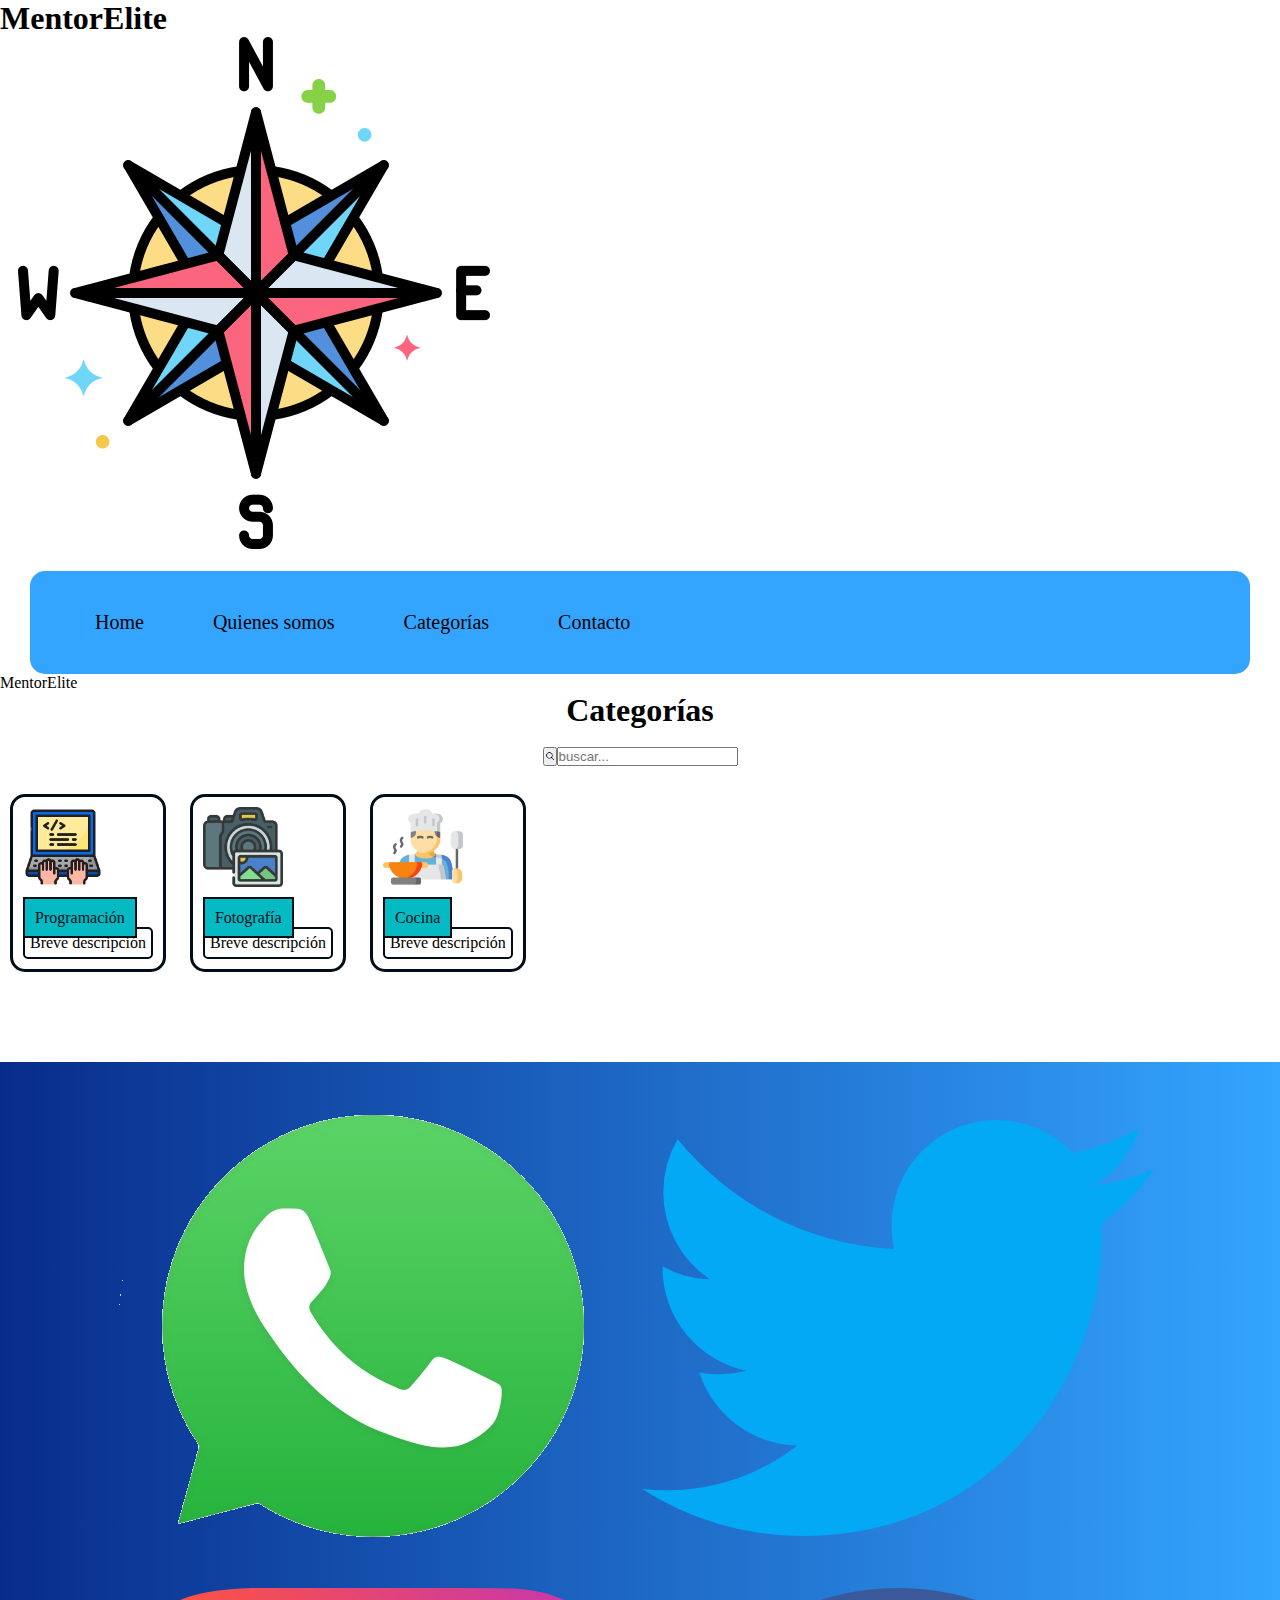
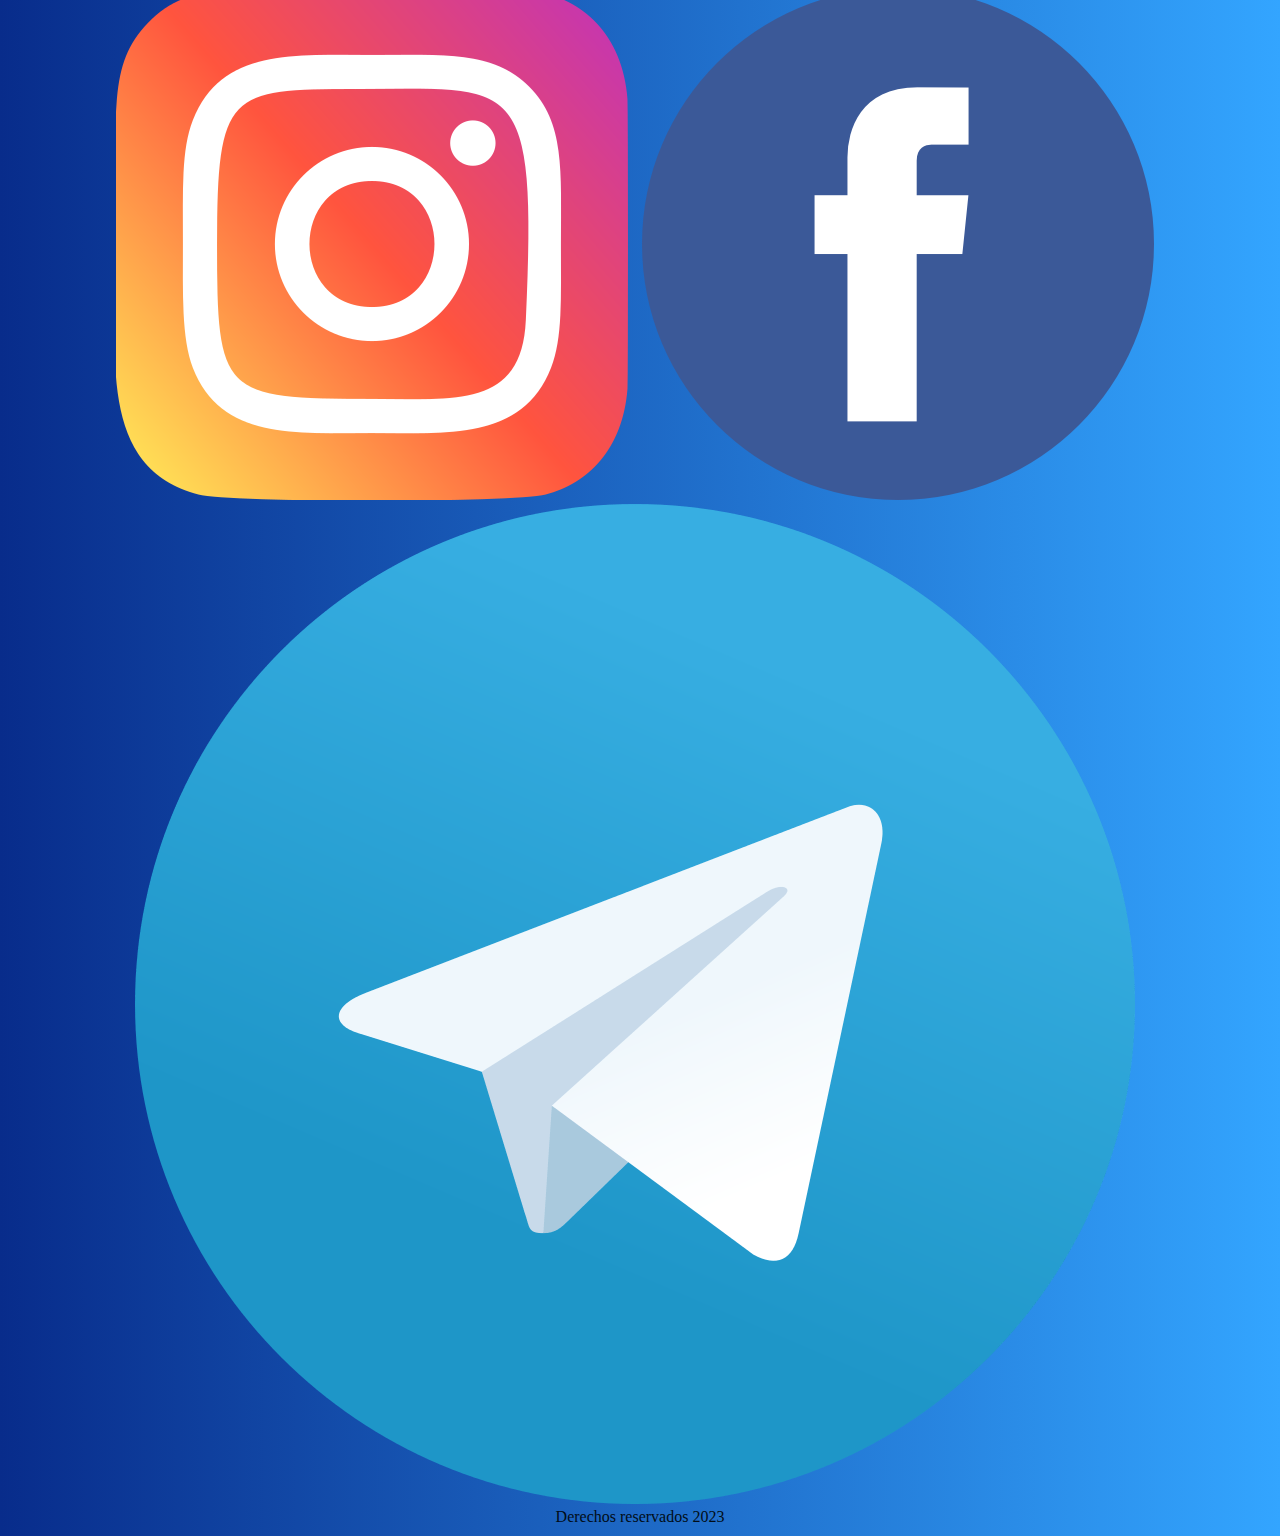
<file: Proyecto_Mentorias_Python-main/categorias.html>
<!DOCTYPE html>
<html>
<head>
		<meta charset="UTF-8">
		<meta name="viewport" content="width=device-width, initial-scale=1.0">
		<title>MentorElite</title>
		<link href="https://cdn.jsdelivr.net/npm/bootstrap@5.3.2/dist/css/bootstrap.min.css" rel="stylesheet" integrity="sha384-T3c6CoIi6uLrA9TneNEoa7RxnatzjcDSCmG1MXxSR1GAsXEV/Dwwykc2MPK8M2HN" crossorigin="anonymous">
		<link rel="shortcut icon" href="favicom/brujula.ico" type="image/x-icon">
		<link rel="stylesheet" href="./css/style.css">
</head>
</head>
<body>
 <header>
	<div class="logo">
		<h1 class="Nombrepagina"> MentorElite </h1>
		<img src="./Imagenes/brujula.png" alt="Logo">
	  </div>
        <br>
        <nav class="nav">
            <a class="navlink" href="./index.html">Home</a>
            <a class="navlink" href="./programacion.html">Quienes somos</a>
            <a class="navlink" href="./categorias.html">Categorías</a>
            <a class="navlink" href="./contacto.html">Contacto</a>
        </nav>
    </header>

	<section class="intro"> 
		<section class="words">
		  <span>MentorElite</span>     
		</section>
	  </section> 
	  	
<h1 align="center">Categorías</h1>
<br>
<form align="center" method="get">
	<button type="submit"><img src="./Imagenes/lupa.png" alt="buscar" height="10"></button><input type="text" name="barra" placeholder="buscar..."> 
</form>
<br>
<main class="categorias">
	<div class="categ">
		<img class='imgcat' src="./Imagenes/programacion.png" alt="perfil1" height="80">
		<br><br>
		<a href="programacion.html" class="tcat">Programación</a>
		<p class="desc">Breve descripción</p>
	</div>
	<div class="categ">
		<img class='imgcat' src="Imagenes/fotografo.png" alt="perfil2" height="80">
		<br><br>
		<a href="fotografia.html" class="tcat">Fotografía</a>
		<p class="desc">Breve descripción</p>
	</div>
	<div class="categ">
		<img class='imgcat' src="Imagenes/cocina.png" alt="perfil3" height="80">
		<br><br>
		<a href="cocina.html" class="tcat">Cocina</a>
		<p class="desc">Breve descripción</p>
	</div>
</main>
<footer>
	<a class="icono" href="whatsapp.com"><img src="./Imagenes/whatsapp.png"></a>
	<a class="icono" href="twitter.com"><img src="./Imagenes/gorjeo.png"></a>
	<a class="icono" href="twitter.com"><img src="./Imagenes/instagram.png"></a>
	<a class="icono" href="twitter.com"><img src="./Imagenes/facebook.png"></a>
	<a class="icono" href="twitter.com"><img src="./Imagenes/telegram.png"></a>
	<p>Derechos reservados 2023</p>
</footer>
	<script src="https://cdn.jsdelivr.net/npm/bootstrap@5.3.2/dist/js/bootstrap.bundle.min.js" integrity="sha384-C6RzsynM9kWDrMNeT87bh95OGNyZPhcTNXj1NW7RuBCsyN/o0jlpcV8Qyq46cDfL" crossorigin="anonymous"></script>  
</body>
</html>
</file>
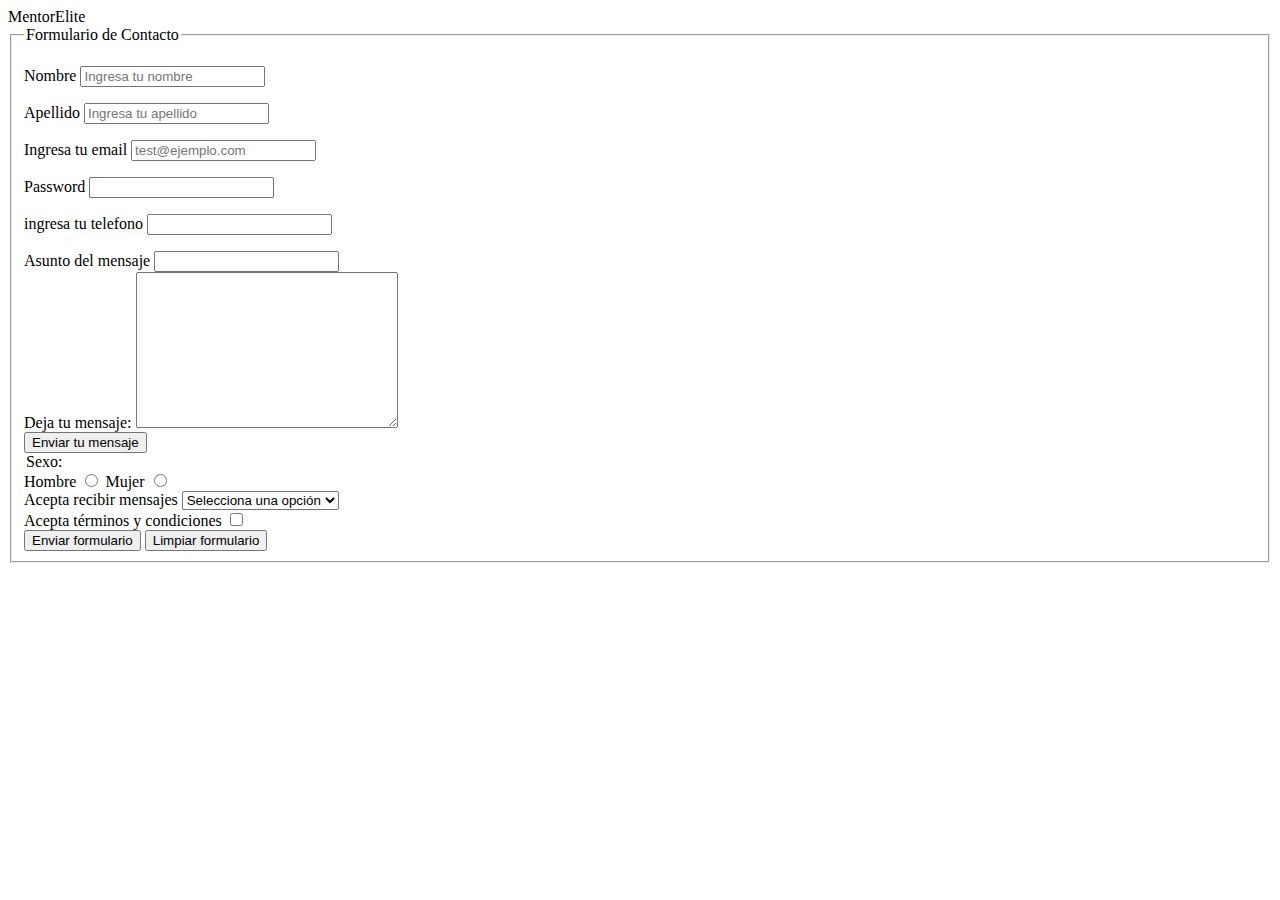
<file: Proyecto_Mentorias_Python-main/contacto.html>
<!DOCTYPE html>
<html lang="en">
<head>
    <meta charset="UTF-8">
    <meta name="viewport" content="width=device-width, initial-scale=1.0">
    <title>MentorElite</title>
    <link rel="shortcut icon" href="favicom/brujula.ico" type="image/x-icon">
    <link rel="stylesheet" href="./style.css">
</head>
<body> 

    <main>
    <section class="intro"> 
        <section class="words">
            <span>MentorElite</span>     
        </section>
    </section> 

    <section>  
    <form class="formulario">
        <fieldset>
          <legend>Formulario de Contacto</legend>
          <p>
            <label for="input">Nombre</label>
            <input type="text" id="input" placeholder="Ingresa tu nombre">
          </p>
          <p>
            <label for="input">Apellido</label>
            <input type="text" id="input" placeholder="Ingresa tu apellido">
          </p>
          <p>
            <label for="email">Ingresa tu email</label>
            <input type="email" id="email" placeholder="test@ejemplo.com">
          </p>
          <p>
          <label for="password">Password</label>
            <input id="password" type="password" name="password">
          </p>
          <p>
            <label for="tel">ingresa tu telefono</label>
            <input type="tel" id="tel">
          </p>
    
          <div>
            <label for="Asunto del mensaje">Asunto del mensaje</label>
            <input id="Asunto del mensaje" type="Asunto del mensaje" name="Asunto del mensaje">
    </div>
    
        <div>
            <label for="mensaje">Deja tu mensaje:</label>
            <textarea name="mensaje" id="" cols="30" rows="10"></textarea>
        </div>
    
        <div>
            <input type="submit" value="Enviar tu mensaje"/>
          
        </div>
        <div>
            <legend>Sexo:</legend>
        </div>   
        
        <div>
            
            <label for="Hombre">Hombre</label>
            <input type="radio"name="sexo"value="hombre"/>
            <label for="Mujer">Mujer</label>
            <input type="radio"name="sexo"value="mujer"/>
            
            
            <div>
                <label for="Consultor/a">Acepta recibir mensajes</label>
                <select name="Consultor/a">
                    <option value=""hidden>Selecciona una opción</option>
                    <option value="L">Si</option>
                    <option value="M">No</option>                   
                                                                                      
                </select>
            </div>
            <div>
                <label for="acepta">Acepta términos y condiciones</label>
                <input id="acepta"type="checkbox" name="acepta" value="1" />
            </div> 
    
        </div>
        
        <div>
            <input type="submit" value="Enviar formulario"/>
            <input type="reset" value="Limpiar formulario"/>
            
        </div> 
        
    </section>

    </main>      
      
</body>
</file>
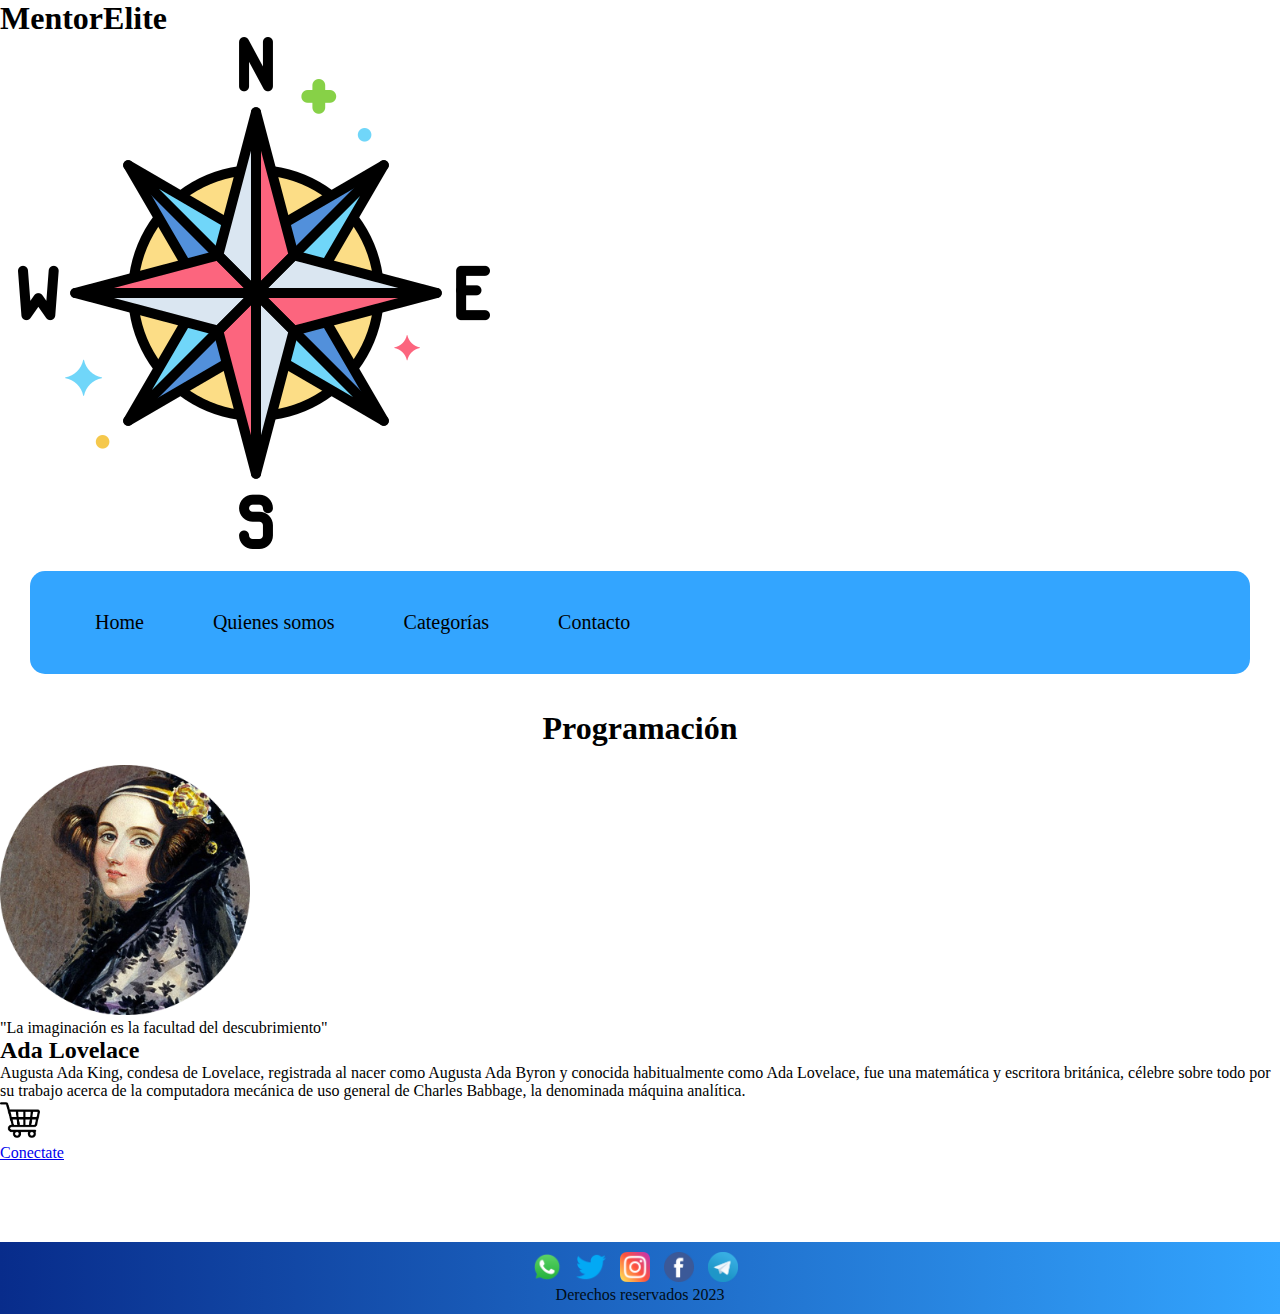
<file: Proyecto_Mentorias_Python-main/perfilada.html>
<!DOCTYPE html>
<html>
<head>
	<meta charset="utf-8">
	<meta name="viewport" content="width=device-width, initial-scale=1">
	<link href="https://cdn.jsdelivr.net/npm/bootstrap@5.3.2/dist/css/bootstrap.min.css" rel="stylesheet" integrity="sha384-T3c6CoIi6uLrA9TneNEoa7RxnatzjcDSCmG1MXxSR1GAsXEV/Dwwykc2MPK8M2HN" crossorigin="anonymous">
	<link rel="shortcut icon" href="favicom/brujula.ico" type="image/x-icon">
	<link rel="stylesheet" href="./css/style.css">
	<title>Ada Lovelace</title>
</head>
<body>
 <header>
	<div class="logo">
		<h1 class="Nombrepagina"> MentorElite </h1>
		<img src="./Imagenes/brujula.png" alt="Logo">
	  </div>
        <br>
        <nav class="nav">
            <a class="navlink" href="./index.html">Home</a>
            <a class="navlink" href="./quienessomos.html">Quienes somos</a>
            <a class="navlink" href="./categorias.html">Categorías</a>
            <a class="navlink" href="./contacto.html">Contacto</a>
        </nav>
    </header>
    <br><br>
    <h1 align="center">Programación</h1>
<main class="perfiles">
	<br>
	<div class="pizq">
		<img src="./Imagenes/Ada-fotor.png" height="250" class="fpf">
		<p>"La imaginación es la facultad del descubrimiento"</p>
	</div>
	<div class="pder">
		<h2>Ada Lovelace</h2>
		<p>Augusta Ada King, condesa de Lovelace, registrada al nacer como Augusta Ada Byron y conocida habitualmente como Ada Lovelace, fue una matemática y escritora británica, célebre sobre todo por su trabajo acerca de la computadora mecánica de uso general de Charles Babbage, la denominada máquina analítica.</p>
		<div class="conectate"> <a href="contactocon.html">
		<img src="./Imagenes/carrito-de-compras.png" alt="carrito" height="40" width="40">
		<p>Conectate</p></a>
		</div>
	</div>
	
</main>
<footer>
		<a class="icono" href="whatsapp.com"><img src="./Imagenes/whatsapp.png" width="30"></a>
        <a class="icono" href="twitter.com"><img src="./Imagenes/gorjeo.png" width="30"></a>
        <a class="icono" href="twitter.com"><img src="./Imagenes/instagram.png" width="30"></a>
        <a class="icono" href="twitter.com"><img src="./Imagenes/facebook.png" width="30"></a>
        <a class="icono" href="twitter.com"><img src="./Imagenes/telegram.png" width="30"></a>
        <p>Derechos reservados 2023</p>
    </footer>
	<script src="https://cdn.jsdelivr.net/npm/bootstrap@5.3.2/dist/js/bootstrap.bundle.min.js" integrity="sha384-C6RzsynM9kWDrMNeT87bh95OGNyZPhcTNXj1NW7RuBCsyN/o0jlpcV8Qyq46cDfL" crossorigin="anonymous"></script>
</body>
</html>
</file>
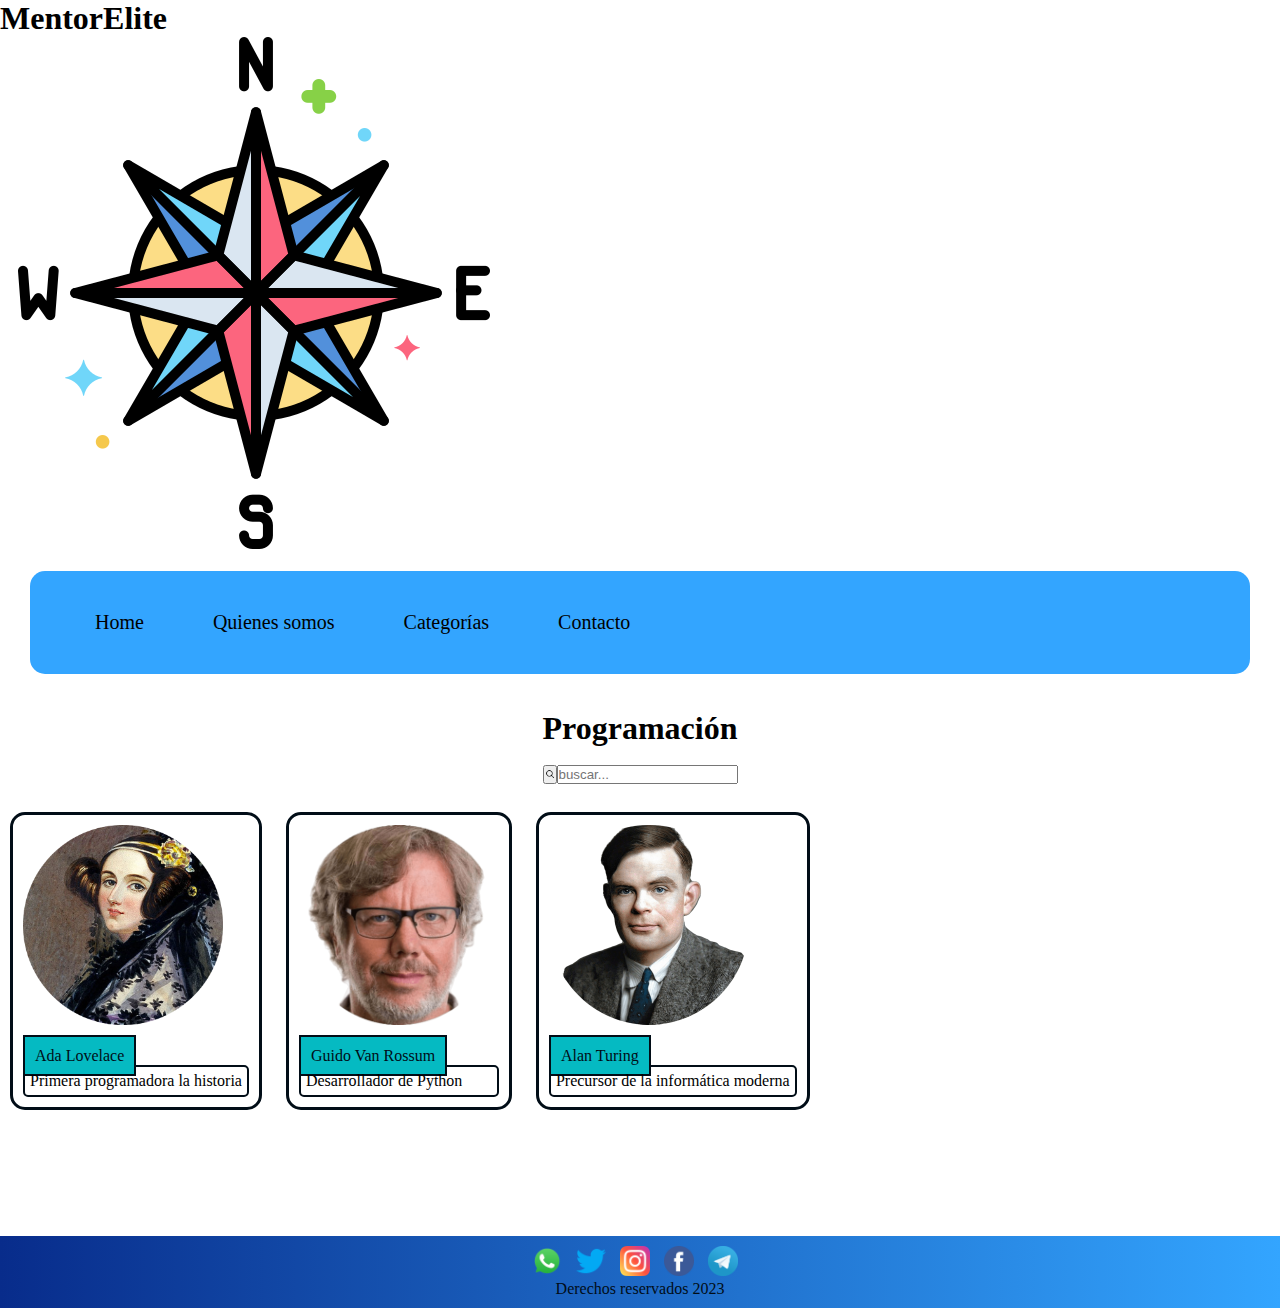
<file: Proyecto_Mentorias_Python-main/programacion.html>
<!DOCTYPE html>
<html>
<head>
	<meta charset="utf-8">
	<meta name="viewport" content="width=device-width, initial-scale=1">
	<link href="https://cdn.jsdelivr.net/npm/bootstrap@5.3.2/dist/css/bootstrap.min.css" rel="stylesheet" integrity="sha384-T3c6CoIi6uLrA9TneNEoa7RxnatzjcDSCmG1MXxSR1GAsXEV/Dwwykc2MPK8M2HN" crossorigin="anonymous">
	<link rel="shortcut icon" href="favicom/brujula.ico" type="image/x-icon">
	<link rel="stylesheet" href="./css/style.css">
	<title>Programación</title>
</head>
<body>
<header>
	<div class="logo">
		<h1 class="Nombrepagina"> MentorElite </h1>
		<img src="./Imagenes/brujula.png" alt="Logo">
	  </div>
        <br>
        <nav class="nav">
            <a class="navlink" href="./index.html">Home</a>
            <a class="navlink" href="./quienes_somos.html">Quienes somos</a>
            <a class="navlink" href="./categorias.html">Categorías</a>
            <a class="navlink" href="./contacto.html">Contacto</a>
        </nav>
</header>
<br><br>
<h1 align="center">Programación</h1>
<br>
<form align="center" method="get">
	<button type="submit"><img src="./Imagenes/lupa.png" alt="buscar" height="10"></button><input type="text" name="barra" placeholder="buscar..."> 
</form>
<br>
<main>
	<div class="categ">
		<img src="./Imagenes/Ada-fotor.png" alt="Ada" height="200" class="ct">
		<br><br>
		<a href="perfilada.html" class="tcat">Ada Lovelace</a>
		<p class="desc">Primera programadora la historia</p>
	</div>
	<div class="categ"> <!-- le puse class ct a las img de esta categoría tmbn -->
		<img src="Imagenes/van-fotor.png" alt="Van" height="200" class="ct">
		<br><br>
		<a href="perfilvan.html" class="tcat">Guido Van Rossum</a>
		<p class="desc">Desarrollador de Python</p>
	</div>
	<div class="categ">
		<img src="Imagenes/alan-fotor.png" alt="Alan" height="200" class="ct">
		<br><br>
		<a href="perfilalan.html" class="tcat">Alan Turing</a>
		<p class="desc">Precursor de la informática moderna</p>
	</div>
</main>
<br><br>
<footer>
		<a class="icono" href="whatsapp.com"><img src="./Imagenes/whatsapp.png" width="30"></a>
        <a class="icono" href="twitter.com"><img src="./Imagenes/gorjeo.png" width="30"></a>
        <a class="icono" href="twitter.com"><img src="./Imagenes/instagram.png" width="30"></a>
        <a class="icono" href="twitter.com"><img src="./Imagenes/facebook.png" width="30"></a>
        <a class="icono" href="twitter.com"><img src="./Imagenes/telegram.png" width="30"></a>
        <p>Derechos reservados 2023</p>
    </footer>
<script src="https://cdn.jsdelivr.net/npm/bootstrap@5.3.2/dist/js/bootstrap.bundle.min.js" integrity="sha384-C6RzsynM9kWDrMNeT87bh95OGNyZPhcTNXj1NW7RuBCsyN/o0jlpcV8Qyq46cDfL" crossorigin="anonymous"></script>
</body>
</html>
</file>
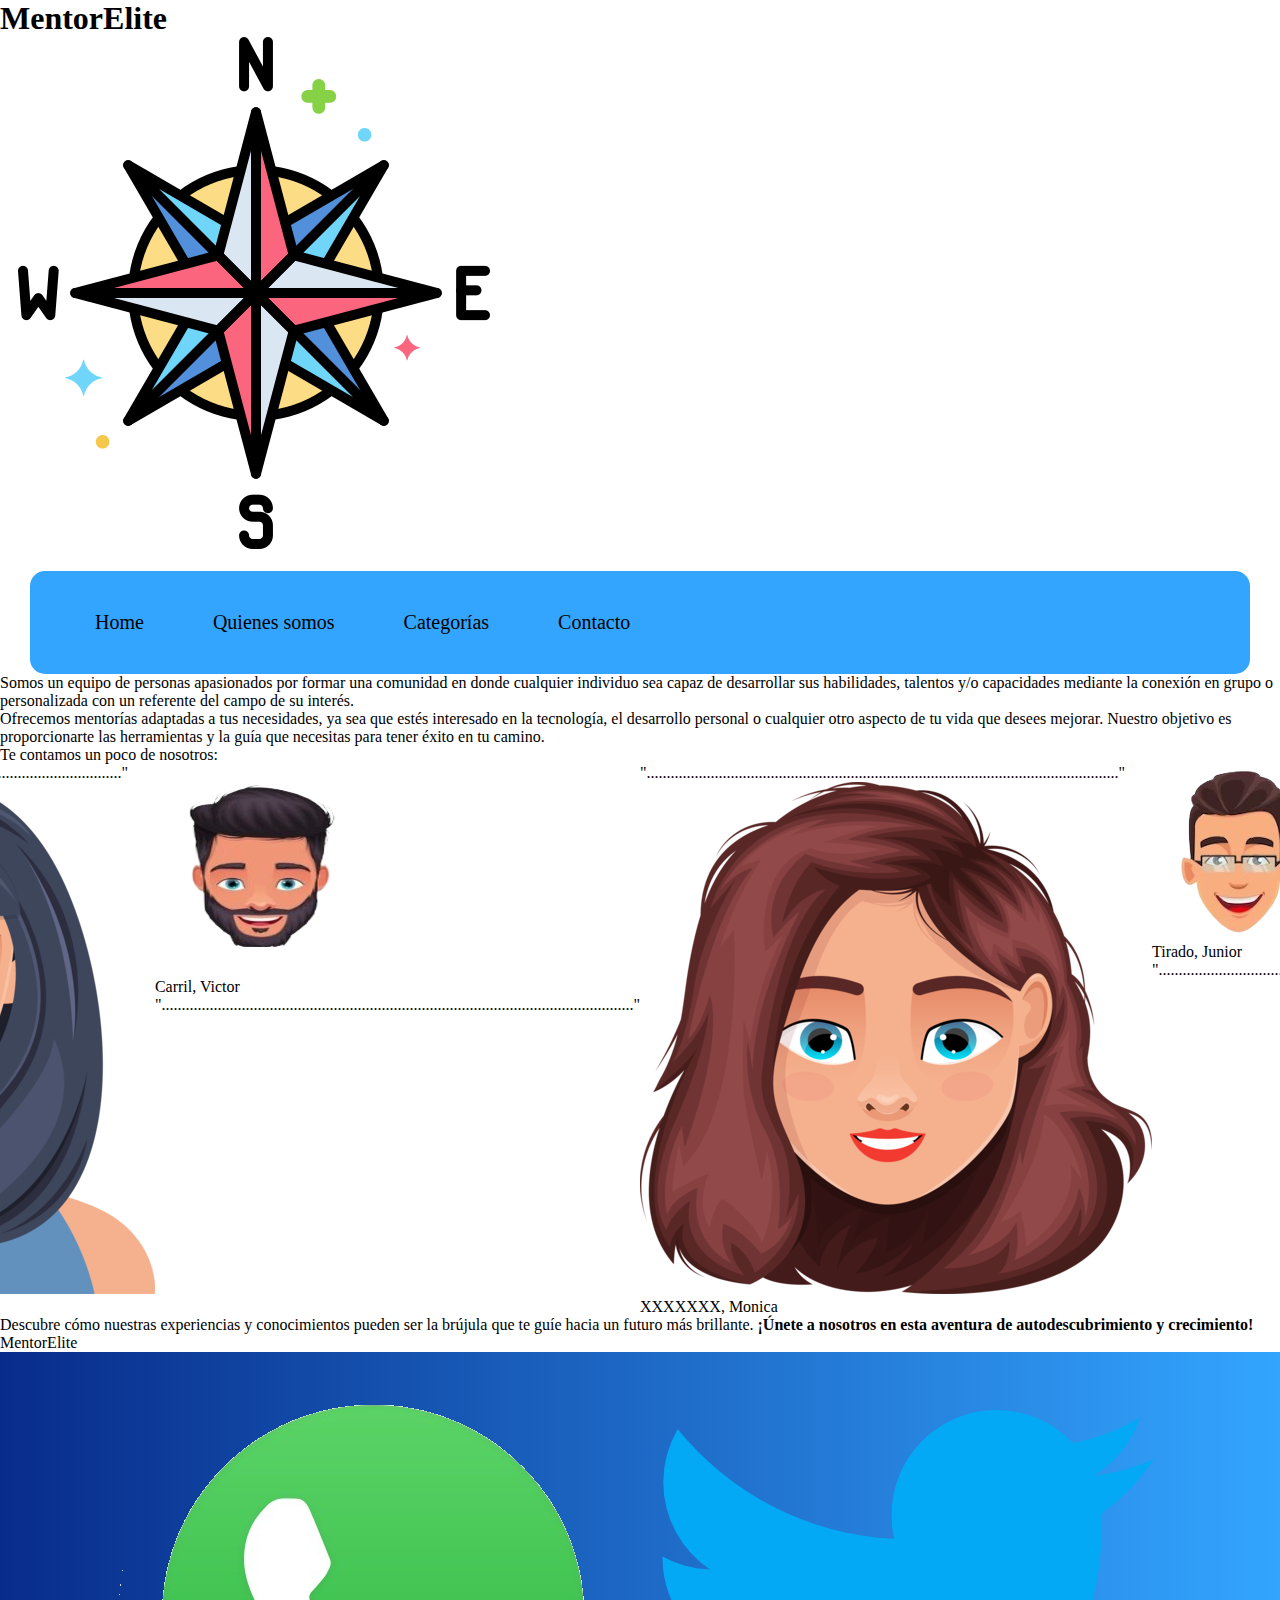
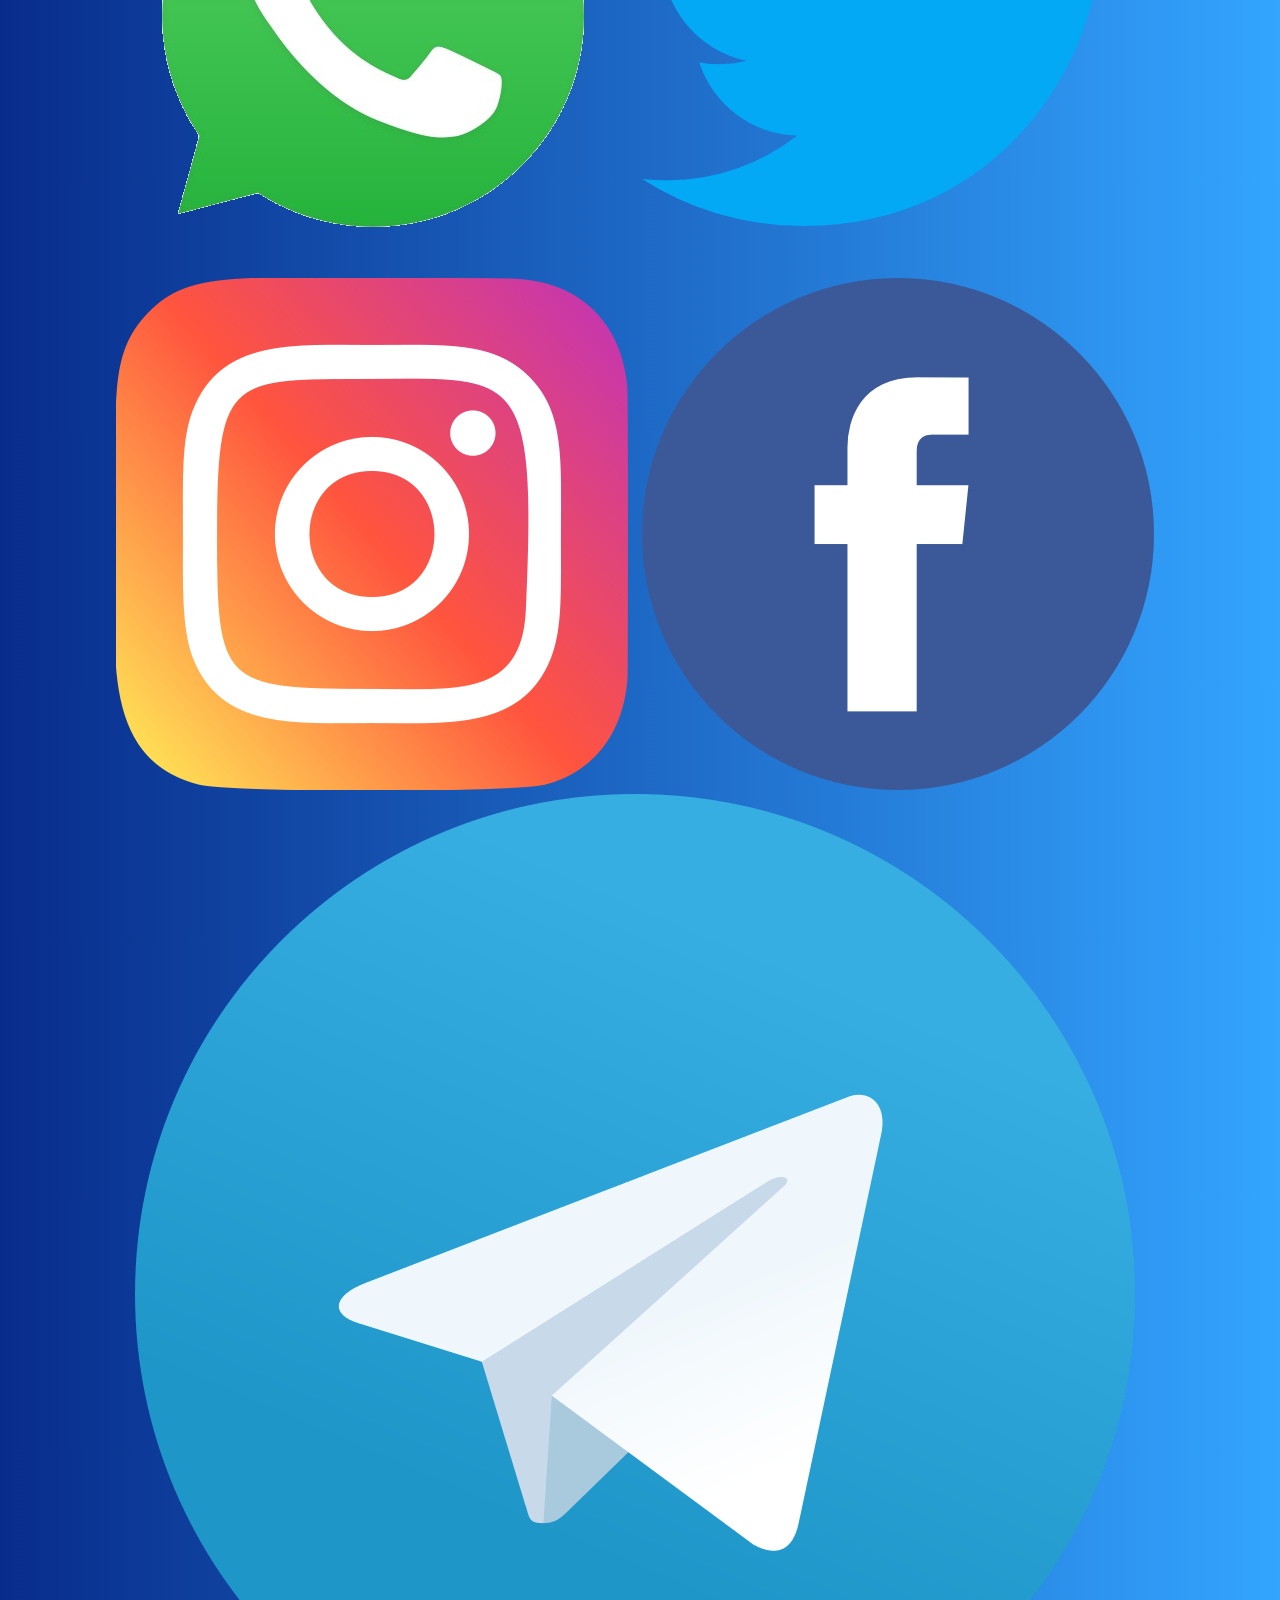
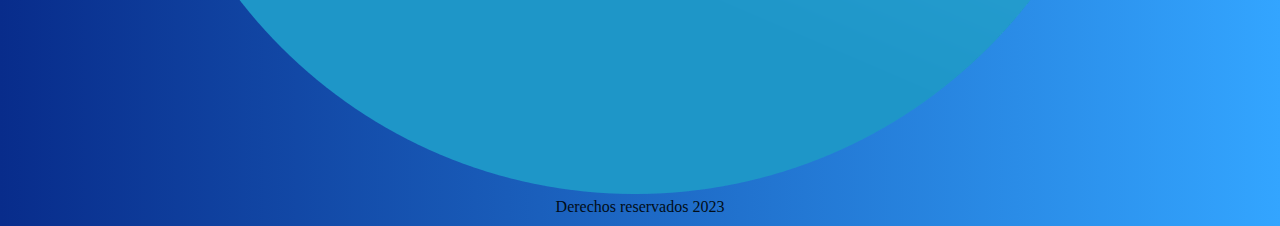
<file: Proyecto_Mentorias_Python-main/quienes_somos.html>
<!DOCTYPE html>
<html lang="en">
<head>
    <meta charset="UTF-8">
    <meta name="viewport" content="width=device-width, initial-scale=1.0">  
    <link href="https://cdn.jsdelivr.net/npm/bootstrap@5.3.2/dist/css/bootstrap.min.css" rel="stylesheet" integrity="sha384-T3c6CoIi6uLrA9TneNEoa7RxnatzjcDSCmG1MXxSR1GAsXEV/Dwwykc2MPK8M2HN" crossorigin="anonymous">
    <title>MentorElite</title>
    <link rel="shortcut icon" href="favicom/brujula.ico" type="image/x-icon">
    <link rel="stylesheet" href="./css/style.css">
    
</head>
<body>
  <header>
    <div class="logo">
      <h1 class="Nombrepagina"> MentorElite </h1>
      <img src="./Imagenes/brujula.png" alt="Logo">
      </div>
      <br>
          <nav class="nav">
              <a class="navlink" href="./index.html">Home</a>
              <a class="navlink" href="./quienes_somos.html">Quienes somos</a>
              <a class="navlink" href="./categorias.html">Categorías</a>
              <a class="navlink" href="./contacto.html">Contacto</a>
          </nav>
  </header>
   

 <div class="contenedor">
     <div class="pexp">
         <p class="explicacion"> Somos un equipo de personas apasionados por formar una comunidad en donde cualquier individuo sea capaz de desarrollar sus habilidades, talentos y/o capacidades mediante la conexión en grupo o personalizada con un referente del campo de su interés.</p> 
         <p class="explicacion"> Ofrecemos mentorías adaptadas a tus necesidades, ya sea que estés interesado en la tecnología, el desarrollo personal o cualquier otro aspecto de tu vida que desees mejorar.
                                 Nuestro objetivo es proporcionarte las herramientas y la guía que necesitas para tener éxito en tu camino.</p>
         <p class="explicacion"> Te contamos un poco de nosotros:</p>
         </p>
     </div>  
 </div>
  
  <div class="contenedor">
     <div class="caso">
        <div class="comentarioca">
          <p class="texto">"......................................................................................................................"</p>
        </div>
        
         <div class="datos">
           <div class="pichica"> 
              <img class="foto"  src="./Imagenes/chica1.png" alt="chica1">     
           </div>  
           <div class="nombres">
                <p class="nombrecompleto">Anampa, Nelly</p>
           </div>
          </div>
     </div>
     <div class="caso">
        <div class="datos">
           <div class="pichico"> 
             <img class="foto" src="./Imagenes/chico1.png" alt="chico1">
           </div>
           <div class="nombres">
              <p class="nombrecompleto">Carril, Victor</p>
           </div>
        </div>

        <div class="comentarioco">
           <p class="texto">"......................................................................................................................"</p>
        </div>
     </div>
     <div class="caso">
       <div class="comentarioca">
         <p class="texto">"......................................................................................................................"</p>
       </div>
      
       <div class="datos">
         <div class="pichica"> 
            <img class="foto"  src="./Imagenes/chica2.png" alt="chica2">     
         </div>  
         <div class="nombres">
              <p class="nombrecompleto">XXXXXXX, Monica</p>
         </div>
       </div>
     </div>
     <div class="caso">
      <div class="datos">
         <div class="pichico"> 
           <img class="foto" src="./Imagenes/chico2.png" alt="chico2">
         </div>
         <div class="nombres">
            <p class="nombrecompleto">Tirado, Junior</p>
         </div>
      </div>
      <div class="comentarioco">
        <p class="texto">"......................................................................................................................"</p>
     </div>
   </div>
 </div>

 <div class="pextra">
  <p class="explicacion">Descubre cómo nuestras experiencias y conocimientos pueden ser la brújula que te guíe hacia un futuro más brillante. <b>¡Únete a nosotros en esta aventura de autodescubrimiento y crecimiento!</b></p>
</div> 

<section class="intro"> 
  <section class="words">
    <span>MentorElite</span>     
  </section>
 </section> 


    <footer>
        <a class="icono" href="whatsapp.com"><img src="./Imagenes/whatsapp.png"></a>
        <a class="icono" href="twitter.com"><img src="./Imagenes/gorjeo.png"></a>
        <a class="icono" href="twitter.com"><img src="./Imagenes/instagram.png"></a>
        <a class="icono" href="twitter.com"><img src="./Imagenes/facebook.png"></a>
        <a class="icono" href="twitter.com"><img src="./Imagenes/telegram.png"></a>
        <p>Derechos reservados 2023</p>
    </footer>
    <script src="https://cdn.jsdelivr.net/npm/bootstrap@5.3.2/dist/js/bootstrap.bundle.min.js" integrity="sha384-C6RzsynM9kWDrMNeT87bh95OGNyZPhcTNXj1NW7RuBCsyN/o0jlpcV8Qyq46cDfL" crossorigin="anonymous"></script>  
</body>
</html>
</file>
<file: css/style.css>
*{
    margin: 0;
    padding: 0;
    box-sizing: border-box;
}
body, html {
    margin: 0;
    padding: 0;
    overflow-x: hidden;
}


/* INDEX */

body{   
    background: linear-gradient(#DCE8F2,#f593a5, #F2CA80);
    font-family: Arial, Helvetica, sans-serif;
}  

.Nombrepagina {
    display: flex;
    padding-top: 25px;
    padding-right: 15px;
    font-family: 'Times New Roman', Times, serif;
    font-weight: bolder;
}

.logo{
    display: flex;
    padding-top: 10px;
    flex-wrap: wrap;
    justify-content: center;
}

header div img{
    width: 100px;
    height: 100px;
}

header nav{
    justify-content: center;
    text-align: center;
    background: linear-gradient(to right, #529AD9, #b0daff);
    color: #0D0D0D;
    margin-left: 30px;
    margin-right: 30px;
    margin-top: 0px;
    margin-bottom: 0px;
    padding: 40px;
    border-radius: 15px;
    border: 6px inset #529AD9;
}
  
.navlink{
    justify-content: center;
    text-align: center;
    font-family: Verdana, Geneva, Tahoma, sans-serif;
    font-size: 25px;
    color: #0D0D0D;
    text-decoration: none;
    padding-left: 25px;
    padding-right: 40px;
}

#carouselAutoplaying{
    padding-top: 30px;
}

.carousel-control-prev-icon{
    background-color: rgb(76, 140, 224);
}

.carousel-control-next-icon{
    background-color: rgb(76, 140, 224);
}


.container-all{
    margin: auto;
    padding: 0 50px;    
    width: 100%;
    max-width: 1200px;
    margin: auto;
    display: flex; 
    flex-direction: row;
    align-items: center;
    justify-content: space-evenly;
    flex-wrap: wrap; 
}
    
  

.title{
    font-family: Cambria, Cochin, Georgia, Times, 'Times New Roman', serif;
    text-align: center;
    font-weight: bolder;
    margin: 0;
    padding: 10px 0;
}


.imglogo{    
    width:150px;
    height:150px;
    margin: auto;
    
}


.explicacion1{
    font-family:'Times New Roman', Times, serif;
    font-size: 50px;
    text-align: center;
    font-weight: bolder;
    margin: auto;
    padding: 10px 0;
}

.explicacion2{
    font-family:Verdana, Geneva, Tahoma, sans-serif;
    font-size: 20px;
    text-align: justify;
    margin: auto;
    padding-bottom: 10px;
}

.pinf{
    display: flex;
    width: 150px;
    justify-content: center;
    background-color: #F2637E;
    border: 2px solid;
    border-color: #0D0D0D;
    border-radius: 40px;
    text-decoration: none;
    font-size: 25px;
    margin: auto;
    padding: 10px 0;
}

.masinfo{
    text-decoration: none; 
    color: #0D0D0D;
}

.pextra{
    width: 100%;
    max-width: 1200px;
    display: flex;
    margin: auto;
    padding: 10px 30px;
    justify-content: center;
    flex-wrap: wrap;
}

.contenedori{
    margin: auto;  
    width: 100%;
    max-width: 1200px;    
    display: flex;
    padding: 10px 0 10px;
    display: flex; 
    flex-direction: row;
    align-items: center;    
    justify-content: center;
    flex-wrap: wrap; 
}

.titulo{
    font-family:'Times New Roman', Times, serif;
    font-size: 50px;
    text-align: center;
    font-weight: bolder;
    margin: auto;
}

.caso{
    width: 100%;   
    max-width: 1200px;
    margin: 0 auto;
    display: flex;
    gap: 40px;
    padding: 50px;    
}

.comentarioca1{
    display: flex;
    width: 80%;
    text-align: center;
    border: 3px solid;
    border-color: #F2637E;
    border-radius: 20px;
    background-color: #fdccd5;
    box-shadow:0 0 25px #F2637E;
    transform: translateY(10vh);
    transition: transform 2s;
    visibility: hidden;
    position: relative;
}

.comentarioca1.visible{
    transform: translateY(0);
    visibility: visible;
}

.comentarioca2{
    display: flex;
    width: 80%;
    text-align: center;
    border: 3px solid;
    border-color: #F2637E;
    border-radius: 20px;
    background-color: #fdccd5;
    box-shadow:0 0 25px #F2637E;
    transform: translateY(10vh);
    transition: transform 2s;
    visibility: hidden;
    position: relative;
}

.comentarioca2.visible{
    transform: translateY(0);
    visibility: visible;
}

.comentarioco1{
    display: flex;
    width: 80%;
    text-align: center;
    border: 3px solid;
    border-color: #529AD9;
    border-radius: 20px;
    background-color: #b0daff;
    box-shadow:0 0 25px #529AD9;
    transform: translateY(10vh);
    transition: transform 2s;
    visibility: hidden;
    position: relative; 
}

.comentarioco1.visible{
    transform: translateY(0);
    visibility: visible;
}

.comentarioco2{
    display: flex;
    width: 80%;
    text-align: center;
    border: 3px solid;
    border-color: #529AD9;
    border-radius: 20px;
    background-color: #b0daff;
    box-shadow:0 0 25px #529AD9;
    transform: translateY(10vh);
    transition: transform 2s;
    visibility: hidden;
    position: relative;
}

.comentarioco2.visible{
    transform: translateY(0);
    visibility: visible;
}

.texto{
    display: flex;
    margin: auto;
    padding: 20px 5px;
    font-weight: bolder;
    font-style: italic;
    font-size: 20px;
}

.datos{
    width: 20%;
    display: flex;
    flex-direction: column;
    margin: auto;
}

.datos-chicos{
    width: 20%;
    display: flex;
    flex-direction: column;
    margin: auto;
    align-items: center;
    margin-left: -30px;
}

.pichica{
    width: 120px;
    height: 120px;
    border: 3px solid;
    border-color: #F2637E;
    border-radius: 50px;
    margin: auto;
}

.pichico{
    width: 120px;
    height: 120px;
    border: 3px solid;
    border-color: #529AD9;
    border-radius: 50px;
    margin: auto;         
}


.foto{
    display: flex;
    width: 100px;
    height: 110px;
    margin: auto;
}

.nombres{
    font-weight: bolder;
    text-align: center;
    margin: auto;
    padding: 10px 0;
}

.nombrecompleto{
    display: flex;
    margin: auto;
    font-size: 20px;

}

/* FIN INDEX */

/* CATEGORIAS */
.categorias{
    display: flex;
    flex-wrap: wrap;
    justify-content: center;
    align-items: center; 
}
.programacion {
    display: flex;
    flex-wrap: wrap;
    justify-content: center;
    align-items: center;
  }
  
  .categ {
    flex: 1;
    max-width: 300px; 
    text-align: center;
    margin: 10px; 
  }
  
img.imgcat{
    height: 200px;
}

div.categ{
    display: flex; 
    flex-direction: row;
    flex-wrap: nowrap;
    display: inline-block;
    justify-content: center;
    padding: 10px;
    margin: 10px; 
    border: 3px solid #ccc;
    border-color: rgb(1, 13, 23);
    border-radius: 15px;
  }
  
  img.ct{ 
    height: 200px;
    display: flex;
    margin: 0 auto;
    padding-bottom: 3px;
  }

  a.tcat{
    background-color: rgb(5, 186, 194);
    color: rgb(1, 13, 23);
    padding: 10px;
    border: 2px solid #ccc;
    border-color: rgb(1, 13, 23);
    text-decoration: none;
  }
  
  p.desc{
    border: 2px solid #ccc;
    border-radius: 5px;
    border-color: rgb(1, 13, 23);
    padding: 5px;
  }

/* CATEGORIAS - PERFILES*/ 
div.pizq p{
    border: 1px solid #ccc;
    border-radius: 8px;
    border-color: black;
    max-width: 100%;
    display: flex;
    justify-content: center;
    text-align: center;
}

div.pder p{
    /* width: 400px; */
    max-width: 100%;
    border: 2px solid;
    border-color: black;
    display: flex;
    flex-direction: row;
    flex-wrap: nowrap;
    justify-content: center;
    text-align: center;
}

div.pder h2{
    background-color: rgb(160, 186, 255);
    border: 2px solid;
    text-align: center;
}

div.pizq, div.pder{
    padding: 10px;
    max-width: 600px;

}
h1{
    text-align: center;
    padding:20px;
}


.perfiles {    
    display: flex;
    flex-direction: column;
    align-items: center;
    text-align: center;
    padding: 20px;
    max-width: 600px; 
    margin: 0 auto; 
  }
   

img.fpf{ 
    display: flex;
    margin: 0 auto;
    padding-bottom: 6px;
}

.conectate {
    display: flex;
    align-items: center;
    justify-content: center;
  }

div.conectate p{
    border: none;
    text-decoration: none; 
    color: black;
    height: 20px;
}
.ana_descripcion{
    display: flex;
    justify-content: center;
    text-align: center;
    max-width: 600px; 
    margin: 0 auto; 
    padding: 20px;
    border: 1px solid #ccc; 
}

#main_categ{ 
    display: flex;
    justify-content: center;
}   

#main_prog{ 
    display: flex;
    justify-content: center;
}   

.buscador{
    display: flex;
    justify-content: center;
   
}


.volver {
    display: flex;
    margin-left: 90px;
  }
  
.boton-volver {
    background-color: #86b8e3; 
    color: #fff;
    border: none;
    padding: 10px 20px; 
    border-radius: 5px; 
    cursor: pointer; 
    transition: background-color 0.3s;
    margin-bottom: 20px; 
  }
  
  .boton-volver:hover {
    background-color: #0056b3; 
  }
  

/*main iconos y footer*/
main{
    padding-bottom: 80px;
  }

.icono{
    padding-right: 10px;
    width: 30;
}
 

.intro{
    display: flex;
    flex-direction: row;  
    justify-content:center;
    width: 70%;
}
  
.words{
    color:white;
    font-size: 0;
    line-height: 2;
    font-family: 'Gill Sans', 'Gill Sans MT', Calibri, 'Trebuchet MS', sans-serif;
}

.words span{
    font-size: 5rem;
    display: inline-block;
    animation: move 4s ease-in-out infinite;
}

/* QUIENES SOMOS */
 .explicacion{
    margin: auto;
    padding: 20px 0;
    text-align: justify;
    font-family:Verdana, Geneva, Tahoma, sans-serif;
    font-size: 20px;
 }

 .contenedorq{
    margin: auto;
    padding: 0 50px;    
    width: 100%;
    max-width: 1200px;
    margin: auto;
    display: flex;
    display: flex; 
    flex-direction: row;
    align-items: center;
    justify-content: space-evenly;
    flex-wrap: wrap; 
}

.casoq{
    width: 100%;   
    max-width: 1200px;
    margin: 0 auto;
    display: flex;
    gap: 40px;
    padding: 50px;    
}

.comentarioca{
    display: flex;
    width: 80%;
    text-align: center;
    border: 3px solid;
    border-color: #F2637E;
    border-radius: 20px;
    background-color: #fdccd5;
    box-shadow:0 0 25px #F2637E;
}

.comentarioco{
    display: flex;
    width: 80%;
    text-align: center;
    border: 3px solid;
    border-color: #529AD9;
    border-radius: 20px;
    background-color: #b0daff;
    box-shadow:0 0 25px #529AD9; 
}

.textoq{
    display: flex;
    margin: auto;
    padding: 20px 5px;
    font-weight: bolder;
    font-style: italic;
    font-size: 20px;
    text-align: justify;
}


/* FIN DE QUIENES SOMOS */

/* CONTACTO */

.text-container {
    width: 90%;
    margin:0 auto;
    padding: 60px 0;
    max-width: 1200px;
    min-height: 100vh;
    display: flex;
    align-items: center;
    justify-content: space-evenly;
    gap: 3.5em;
    flex-wrap: wrap;
  }
  
  .texto-formulario {
    font-family: Verdana, Geneva, Tahoma, sans-serif;
    margin: 0 auto;
    flex-grow: 1;
    max-width: 600px;    
    text-align: justify;
    line-height: 2;
    padding: 50px 55px;
    background-color: white;
    box-shadow:0 0 20px rgba( 0,0,0,0.2);
    border-radius: 20px;
    width: 370px;

  }

.tg{
    font-family: 'Times New Roman', Times, serif;
    margin: auto;
    text-align: center;
    font-weight: bolder;
    font-size: 30px;
    margin: 0;
}
.contenedor-mapa{
    display: flex;    
    flex-direction: column;
}
.mapa{
    font-family: 'Times New Roman', Times, serif;
    margin: auto;
    text-align: center;
    font-weight: bolder;
    font-size: 30px;   
    margin-top: 20px;   
    box-shadow:0 0 20px rgba( 0,0,0,0.2);
    border-radius: 20px;
}  
section iframe{
    width:300px;
    height:200px;
    padding: 20px 20px;
    margin-left: px;
}

form{
    padding: 50px 55px;
    padding: 50px 55px;
    /* background-color: white; */
    box-shadow:0 0 20px rgba( 0,0,0,0.2);
    border-radius: 20px;
    text-align: center;
    width: 370px;
    font-family: 'Times New Roman', Times, serif;
}
form p{
    font-family: 'Times New Roman', Times, serif;
    margin: auto;
    text-align: center;
    font-weight: bolder;
    font-size: 30px;
    margin: 0;   
}
.grupo-input{
    display: flex;
    flex-direction: column;
    text-align: center;
}

 form h2{
    font-size: 25px;
    font-family: Verdana, Geneva, Tahoma, sans-serif;
    font-weight: bolder;
 }

label{
    font-size: 15px;
    font-weight: 600;
    margin-bottom: 5px;
}

input, textarea{
    padding: 17px 25px;
    border-radius:25px ;
    margin-bottom: 20px;
    background-color: #f3deb8;
    border: 2px solid #F0FAF1;
    color: #101a11;
    outline: none;
}
 input::placeholder, textarea::placeholder{
    color: #74bb77;
 }
.btn-form{
    font-size: 16px;
    color: #FFFF;
    border: 0;
    border-radius: 25px;
    background-color: #51D94C;
    text-align: center;
    cursor: pointer;
}
.btn-form:hover {
    background-color: #8dbc8b;
}

/* FIN CONTACTO */


footer{
    background: linear-gradient(to right, #529AD9, #b0daff);
    color: rgb(1, 13, 23);
    width: 100%;
    text-align: center;
    position: static;
    padding-top: 10px;
    padding-bottom: 10px;
    margin: 0;
    border: 0;
}

footer img{
    padding-top: 10px;
    padding-right: 10px;
    padding-bottom: 10px;
    width: 40px;
}

@keyframes move {
    0% {
      transform: translate(-30%,0);
    }
    50% {
      text-shadow: 0 25px 50px black;
    }
    100% {
      transform: translate(30%, 0);
    }
  }


  @media (max-width: 768px) {
    .menu-toggle {
      display: flex;
    }
  
    .navlink {
      display: block;
      margin: 10px 0;
      text-decoration: none;
      color: #fff;
      font-size: 18px;
    }
  
    .dropdown-menu.active {
      display: flex;
    }
  }
  @media (max-width: 768px) {
    body {
      margin: 0;
      padding: 0;
    }
  }
  @media (max-width: 768px) {
    .pizq, .pder {
        text-align: center;
    }
}
</file>
<file: Proyecto_Mentorias_Python-main/style.css>
div.contenedor{
    display: flex;
    justify-content: center; 
}
</file>
<file: Proyecto_Mentorias_Python-main/css/style.css>
*{
    margin: 0;
    padding: 0;
    box-sizing: border-box;
}
div.contenedor{
    display: flex;
    justify-content: center; 
}
footer{
    /*background-color: rgb(51, 165, 255);*/
    background: linear-gradient(to right, rgb(8, 44, 139), rgb(51, 165, 255));
    color: rgb(1, 13, 23);
    width: 100%;

    text-align: center;
    position: static;
    padding-top: 10px;
    padding-bottom: 10px;
    margin: 0;
    border: 0;
}

.tinav{
    padding-right: 5px;
    padding-left: 5px;
}


.nav{
    background-color: rgb(51, 165, 255);
    color: rgb(1, 13, 23);

    margin-left: 30px;
    margin-right: 30px;
    margin-top: 0px;
    margin-bottom: 0px;
    padding: 40px;

    border-radius: 15px;
}

.navlink{
    text-align: center;

    font-size: 20px;
    color: black;
    text-decoration: none;
    padding-left: 25px;
    padding-right: 40px;
}

.icono{
    padding-right: 10px;
}
div.categ{
    display: flex; 
    flex-direction: row;
    flex-wrap: nowrap;
    display: inline-block;
    justify-content: center;
    padding: 10px;
    margin: 10px; 
    border: 3px solid #ccc;
    border-color: rgb(1, 13, 23);
    border-radius: 15px;
  }
  
  a.tcat{
    background-color: rgb(5, 186, 194);
    color: rgb(1, 13, 23);
    padding: 10px;
    border: 2px solid #ccc;
    border-color: rgb(1, 13, 23);
    text-decoration: none;
  }
  
  p.desc{
    border: 2px solid #ccc;
    border-radius: 5px;
    border-color: rgb(1, 13, 23);
    padding: 5px;
  }
  
  main{
    padding-bottom: 80px;
  }
</file>
